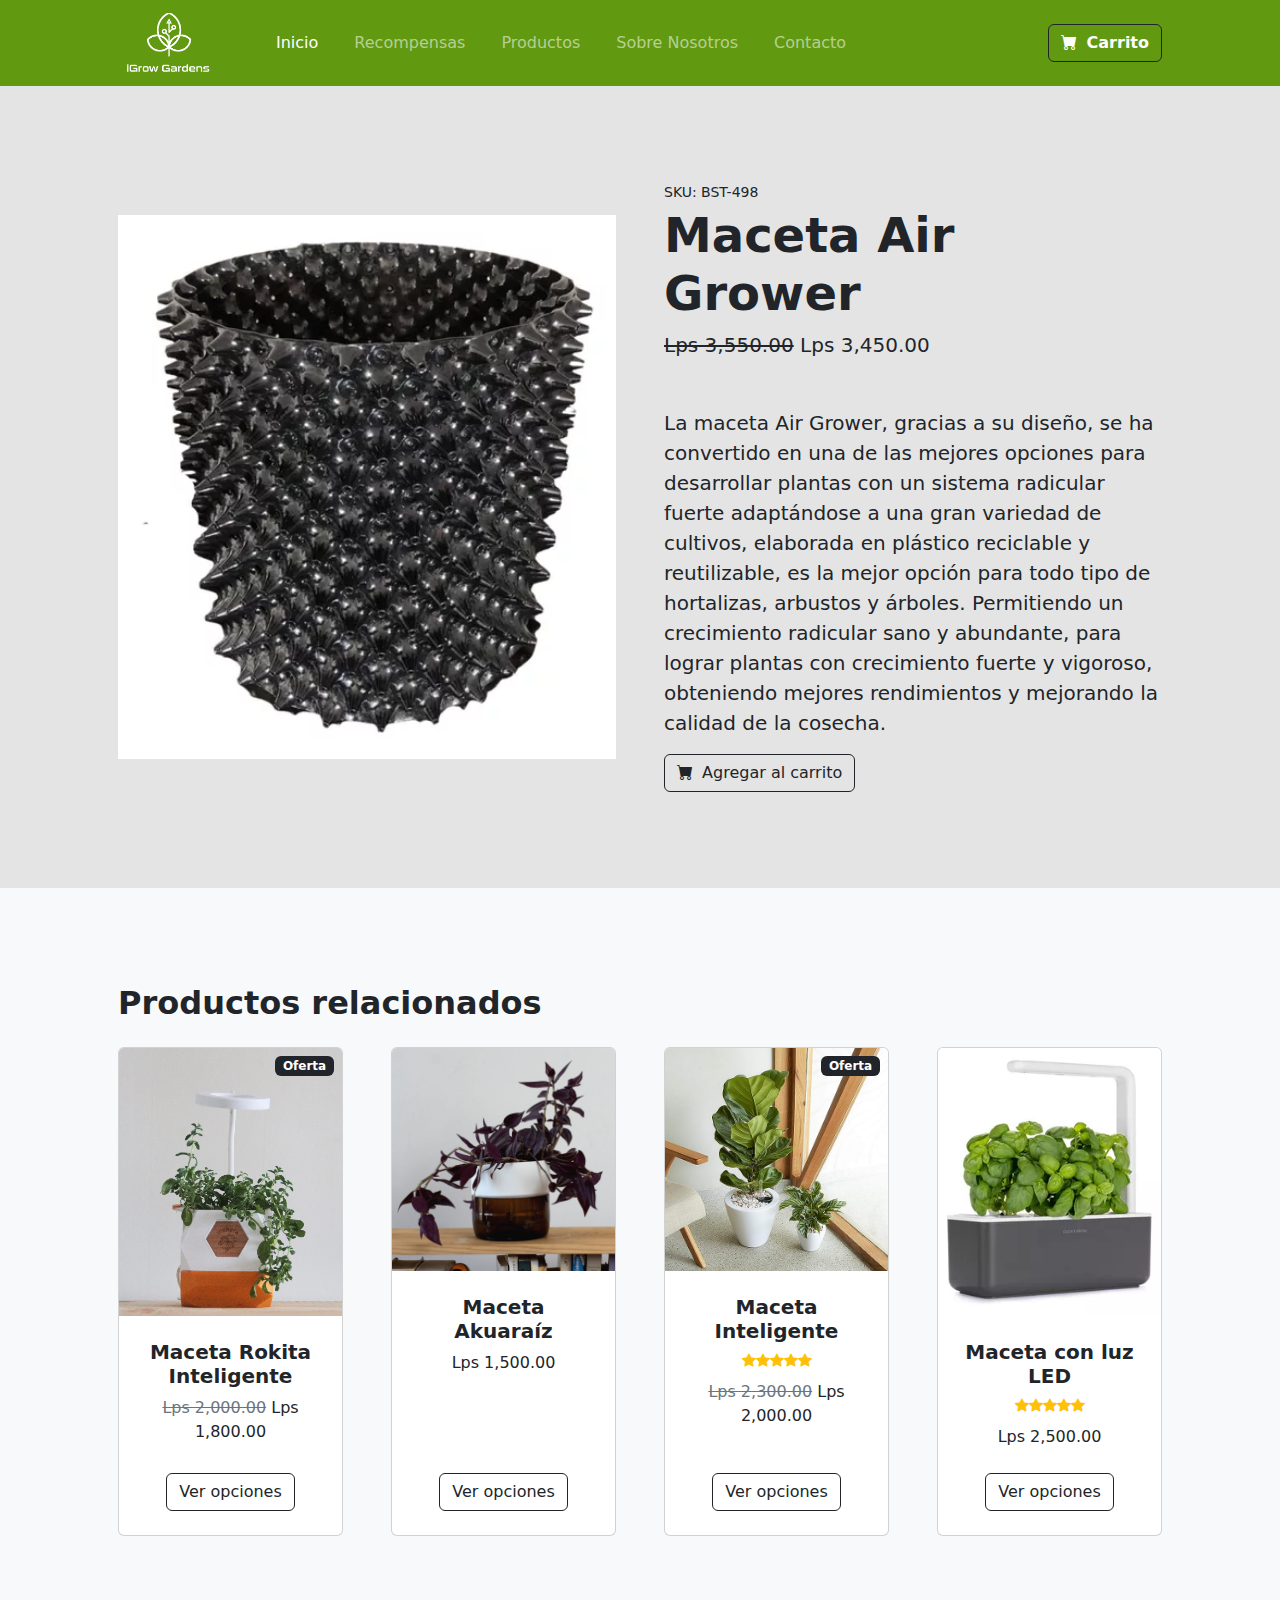
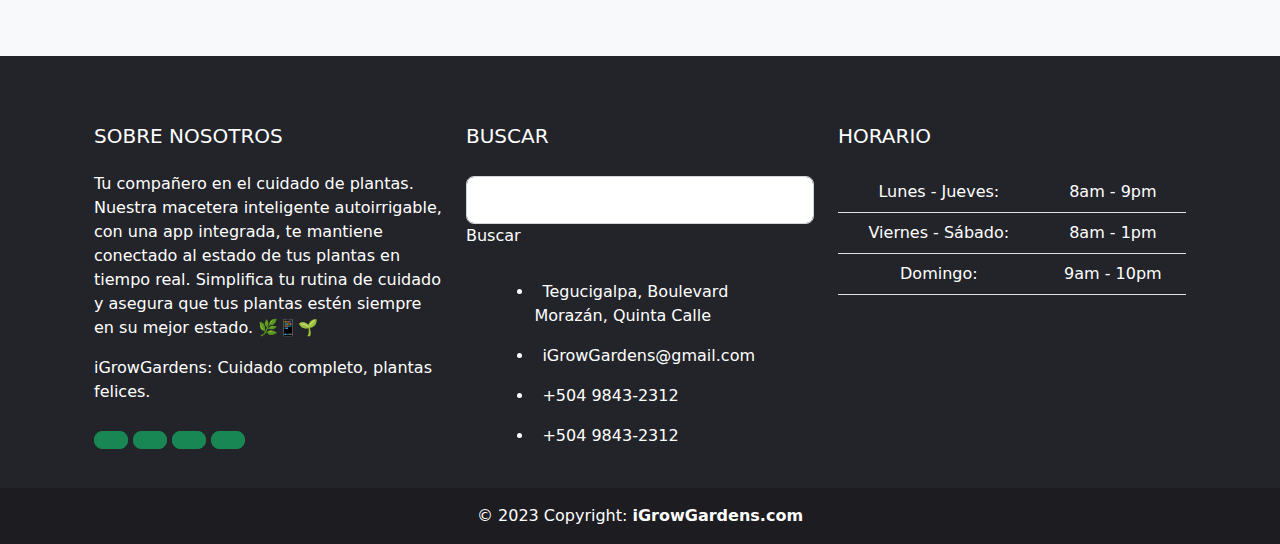
<file: airgrower.html>
<!DOCTYPE html>
<html lang="en">
    <head>
        <meta charset="utf-8" />
        <meta name="viewport" content="width=device-width, initial-scale=1, shrink-to-fit=no" />
        <meta name="description" content="" />
        <meta name="author" content="" />
        <title>iGrowGardens</title>
        <!-- Favicon-->
        <link rel="icon" href="icono.ico">
        <!-- Bootstrap icons-->
        <link href="https://cdn.jsdelivr.net/npm/bootstrap-icons@1.5.0/font/bootstrap-icons.css" rel="stylesheet" />
        <!-- Core theme CSS (includes Bootstrap)-->
        <link href="assets/CSS/styles.css" rel="stylesheet" />
    </head>
    <body>
        <!-- Navigation-->
        <nav class="navbar navbar-expand-lg navbar-dark" style="background-color:#619911;">
            <div class="container px-4 px-lg-5">
                <a class="navbar-brand" href="index.html">
                    <img src="assets/img/logo.png" alt="" width="100" height="60">
                </a>
                <button class="navbar-toggler" type="button" data-bs-toggle="collapse" data-bs-target="#navbarSupportedContent" aria-controls="navbarSupportedContent" aria-expanded="false" aria-label="Toggle navigation"><span class="navbar-toggler-icon"></span></button>
                <div class="collapse navbar-collapse" id="navbarSupportedContent">
                    <ul class="navbar-nav me-auto mb-2 mb-lg-0 ms-lg-4">
                        <li class="nav-item"><a class="nav-link active" aria-current="page" href="index.html">Inicio</a></li>
                        <li class="nav-item"><a class="nav-link" href="rewards.html">Recompensas</a></li>
                        <li class="nav-item"><a class="nav-link" href="#related">Productos</a></li>
                        <li class="nav-item"><a class="nav-link" href="#footer">Sobre Nosotros</a></li>
                        <li class="nav-item"><a class="nav-link" href="#footer">Contacto</a></li>
                        
                    </ul>
                    <form class="d-flex">
                      <button class="btn btn-outline-dark">
                        <a href="cart.html" id="cartButton">
                            <i class="bi-cart-fill me-1"></i>
                            Carrito
                            <span class="badge bg-dark text-white ms-1 rounded-pill"></span>
                           </a>
                        </button>
                    </form>
                </div>
            </div>
        </nav>
        <!-- Product section-->
        <section class="py-5">
            <div class="container px-4 px-lg-5 my-5">
                <div class="row gx-4 gx-lg-5 align-items-center">
                    <div class="col-md-6"><img class="card-img-top mb-5 mb-md-0" src="assets/img/maceta4-maceta-air-grower.jpg" alt="..." /></div>
                    <div class="col-md-6">
                        <div class="small mb-1">SKU: BST-498</div>
                        <h1 class="display-5 fw-bolder">Maceta Air Grower</h1>
                        <div class="fs-5 mb-5">                          
                            <span class="text-decoration-line-through">Lps 3,550.00</span>
                            <span>Lps 3,450.00</span>
                        </div>
                        <p class="lead">La maceta Air Grower, gracias a su diseño, se ha convertido en una de las mejores opciones para desarrollar plantas con un sistema radicular fuerte adaptándose a una gran variedad de cultivos, elaborada en plástico reciclable y reutilizable, es la mejor opción para todo tipo de hortalizas, arbustos y árboles. Permitiendo un crecimiento radicular sano y abundante, para lograr plantas con crecimiento fuerte y vigoroso, obteniendo mejores rendimientos y mejorando la calidad de la cosecha.</p>
                        <div class="d-flex">
                           
                            <button class="btn btn-outline-dark flex-shrink-0" onclick="addItem4()" type="button">
                                <i class="bi-cart-fill me-1"></i>
                                Agregar al carrito
                            </button>
                        </div>
                    </div>
                </div>
            </div>
        </section>
        <!-- Related items section-->
        <section class="py-5 bg-light" id="related">
            <div class="container px-4 px-lg-5 mt-5 relatedProducts">
                <h2 class="fw-bolder mb-4">Productos relacionados</h2>
                <div class="row gx-4 gx-lg-5 row-cols-2 row-cols-md-3 row-cols-xl-4 justify-content-center">
                    <div class="col mb-5">
                        <div class="card h-100">
                            <div class="badge bg-dark text-white position-absolute" style="top: 0.5rem; right: 0.5rem">Oferta</div>
                            <!-- Product image-->
                            <img class="card-img-top" src="assets/img/maceta1-rokita-inteligente.jpg" width="223" height="268" alt="..." />
                            <!-- Product details-->
                            <div class="card-body p-4">
                                <div class="text-center">
                                    <!-- Product name-->
                                    <h5 class="fw-bolder">Maceta Rokita Inteligente</h5>
                                    <!-- Product price-->
                                    <span class="text-muted text-decoration-line-through">Lps 2,000.00</span>
                                    Lps 1,800.00
                                </div>
                            </div>
                            <!-- Product actions-->
                            <div class="card-footer p-4 pt-0 border-top-0 bg-transparent">
                                <div class="text-center"><a class="btn btn-outline-dark mt-auto" href="rokita.html">Ver opciones</a></div>
                            </div>
                        </div>
                    </div>
                    <div class="col mb-5">
                        <div class="card h-100">
                            <!-- Product image-->
                            <img class="card-img-top" src="assets/img/maceta2-maceta-akuaraiz.jpg" alt="..." />
                            <!-- Product details-->
                            <div class="card-body p-4">
                                <div class="text-center">
                                    <!-- Product name-->
                                    <h5 class="fw-bolder">Maceta Akuaraíz</h5>
                                    <!-- Product price-->
                                    Lps 1,500.00
                                </div>
                            </div>
                            <!-- Product actions-->
                            <div class="card-footer p-4 pt-0 border-top-0 bg-transparent">
                                <div class="text-center"><a class="btn btn-outline-dark mt-auto" href="akuaraiz.html">Ver opciones</a></div>
                            </div>
                        </div>
                    </div>
                    <div class="col mb-5">
                        <div class="card h-100">
                            <!-- Sale badge-->
                            <div class="badge bg-dark text-white position-absolute" style="top: 0.5rem; right: 0.5rem">Oferta</div>
                            <!-- Product image-->
                            <img class="card-img-top" src="assets/img/maceta3-maceta-inteligente.jpg" alt="..." />
                            <!-- Product details-->
                            <div class="card-body p-4">
                                <div class="text-center">
                                    <!-- Product name-->
                                    <h5 class="fw-bolder">Maceta Inteligente</h5>
                                    <!-- Product reviews-->
                                    <div class="d-flex justify-content-center small text-warning mb-2">
                                        <div class="bi-star-fill"></div>
                                        <div class="bi-star-fill"></div>
                                        <div class="bi-star-fill"></div>
                                        <div class="bi-star-fill"></div>
                                        <div class="bi-star-fill"></div>
                                    </div>
                                    <!-- Product price-->
                                    <span class="text-muted text-decoration-line-through">Lps 2,300.00</span>
                                    Lps 2,000.00
                                </div>
                            </div>
                            <!-- Product actions-->
                            <div class="card-footer p-4 pt-0 border-top-0 bg-transparent">
                                <div class="text-center"><a class="btn btn-outline-dark mt-auto" href="inteligente.html">Ver opciones</a></div>
                            </div>
                        </div>
                    </div>
                    <div class="col mb-5">
                        <div class="card h-100">
                            <!-- Product image-->
                            <img class="card-img-top" src="assets/img/maceta5-maceta-con-luz-led.jpg" width="223" height="268" alt="..." />
                            <!-- Product details-->
                            <div class="card-body p-4">
                                <div class="text-center">
                                    <!-- Product name-->
                                    <h5 class="fw-bolder">Maceta con luz LED</h5>
                                    <!-- Product reviews-->
                                    <div class="d-flex justify-content-center small text-warning mb-2">
                                        <div class="bi-star-fill"></div>
                                        <div class="bi-star-fill"></div>
                                        <div class="bi-star-fill"></div>
                                        <div class="bi-star-fill"></div>
                                        <div class="bi-star-fill"></div>
                                    </div>
                                    <!-- Product price-->
                                    Lps 2,500.00
                                </div>
                            </div>
                            <!-- Product actions-->
                            <div class="card-footer p-4 pt-0 border-top-0 bg-transparent">
                                <div class="text-center"><a class="btn btn-outline-dark mt-auto" href="macetaled.html">Ver opciones</a></div>
                            </div>
                        </div>
                    </div>
                </div>
            </div>
        </section>

        <!-- Footer-->
        <footer class="text-white text-center text-lg-start" id="footer" style="background-color: #23242a;">
            <!-- Grid container -->
            <div class="container p-4">
              <!--Grid row-->
              <div class="row mt-4">
                <!--Grid column-->
                <div class="col-lg-4 col-md-12 mb-4 mb-md-0">
                  <h5 class="text-uppercase mb-4">Sobre Nosotros</h5>
        
                  <p>
                    Tu compañero en el cuidado de plantas. Nuestra macetera inteligente autoirrigable, con una app integrada, te mantiene conectado al estado de tus plantas en tiempo real. Simplifica tu rutina de cuidado y asegura que tus plantas estén siempre en su mejor estado. 🌿📱🌱
                  </p>
        
                  <p>
                    iGrowGardens: Cuidado completo, plantas felices.
                  </p>
        
                  <div class="mt-4">
                    <!-- Facebook -->
                    <a type="button" class="btn btn-floating btn-success btn-lg"><i class="fab fa-facebook-f"></i></a>
                    <!-- Dribbble -->
                    <a type="button" class="btn btn-floating btn-success btn-lg"><i class="fab fa-dribbble"></i></a>
                    <!-- Twitter -->
                    <a type="button" class="btn btn-floating btn-success btn-lg"><i class="fab fa-twitter"></i></a>
                    <!-- Google + -->
                    <a type="button" class="btn btn-floating btn-success btn-lg"><i class="fab fa-google-plus-g"></i></a>
                    <!-- Linkedin -->
                  </div>
                </div>
                <!--Grid column-->
        
                <!--Grid column-->
                <div class="col-lg-4 col-md-6 mb-4 mb-md-0">
                  <h5 class="text-uppercase mb-4 pb-1">Buscar</h5>
        
                  <div class="form-outline form-white mb-4">
                    <input type="text" id="formControlLg" class="form-control form-control-lg">
                    <label class="form-label" for="formControlLg" style="margin-left: 0px;">Buscar</label>
                  <div class="form-notch"><div class="form-notch-leading" style="width: 9px;"></div><div class="form-notch-middle" style="width: 48.8px;"></div><div class="form-notch-trailing"></div></div></div>
        
                  <ul class="fa-ul" style="margin-left: 1.65em;">
                    <li class="mb-3">
                      <span class="fa-li"><i class="fas fa-home"></i></span><span class="ms-2">Tegucigalpa, Boulevard Morazán, Quinta Calle</span>
                    </li>
                    <li class="mb-3">
                      <span class="fa-li"><i class="fas fa-envelope"></i></span><span class="ms-2">iGrowGardens@gmail.com</span>
                    </li>
                    <li class="mb-3">
                      <span class="fa-li"><i class="fas fa-phone"></i></span><span class="ms-2">+504 9843-2312</span>
                    </li>
                    <li class="mb-3">
                      <span class="fa-li"><i class="fas fa-print"></i></span><span class="ms-2">+504 9843-2312</span>
                    </li>
                  </ul>
                </div>
                <!--Grid column-->
        
                <!--Grid column-->
                <div class="col-lg-4 col-md-6 mb-4 mb-md-0">
                  <h5 class="text-uppercase mb-4">Horario</h5>
        
                  <table class="table text-center text-white">
                    <tbody class="font-weight-normal">
                      <tr>
                        <td>Lunes - Jueves:</td>
                        <td>8am - 9pm</td>
                      </tr>
                      <tr>
                        <td>Viernes - Sábado:</td>
                        <td>8am - 1pm</td>
                      </tr>
                      <tr>
                        <td>Domingo:</td>
                        <td>9am - 10pm</td>
                      </tr>
                    </tbody>
                  </table>
                </div>
                <!--Grid column-->
              </div>
              <!--Grid row-->
            </div>
            <!-- Grid container -->
        
            <!-- Copyright -->
            <div class="text-center p-3" style="background-color: rgba(0, 0, 0, 0.2);">
              © 2023 Copyright:
              <a class="text-white" href="https://mdbootstrap.com/">iGrowGardens.com</a>
            </div>
            <!-- Copyright -->
          </footer>

        <!-- Bootstrap core JS-->
        <script src="assets/JS/scriptcart.js"></script>
        <script src="https://cdn.jsdelivr.net/npm/bootstrap@5.1.3/dist/js/bootstrap.bundle.min.js" integrity="sha384-ka7Sk0Gln4gmtz2MlQnikT1wXgYsOg+OMhuP+IlRH9sENBO0LRn5q+8nbTov4+1p" crossorigin="anonymous"></script>
        <script src="https://code.jquery.com/jquery-3.2.1.slim.min.js" integrity="sha384-KJ3o2DKtIkvYIK3UENzmM7KCkRr/rE9/Qpg6aAZGJwFDMVNA/GpGFF93hXpG5KkN" crossorigin="anonymous"></script>
        <script src="https://cdnjs.cloudflare.com/ajax/libs/popper.js/1.12.9/umd/popper.min.js" integrity="sha384-ApNbgh9B+Y1QKtv3Rn7W3mgPxhU9K/ScQsAP7hUibX39j7fakFPskvXusvfa0b4Q" crossorigin="anonymous"></script>
        <script src="https://maxcdn.bootstrapcdn.com/bootstrap/4.0.0/js/bootstrap.min.js" integrity="sha384-JZR6Spejh4U02d8jOt6vLEHfe/JQGiRRSQQxSfFWpi1MquVdAyjUar5+76PVCmYl" crossorigin="anonymous"></script>
        </body>
</html>
</file>
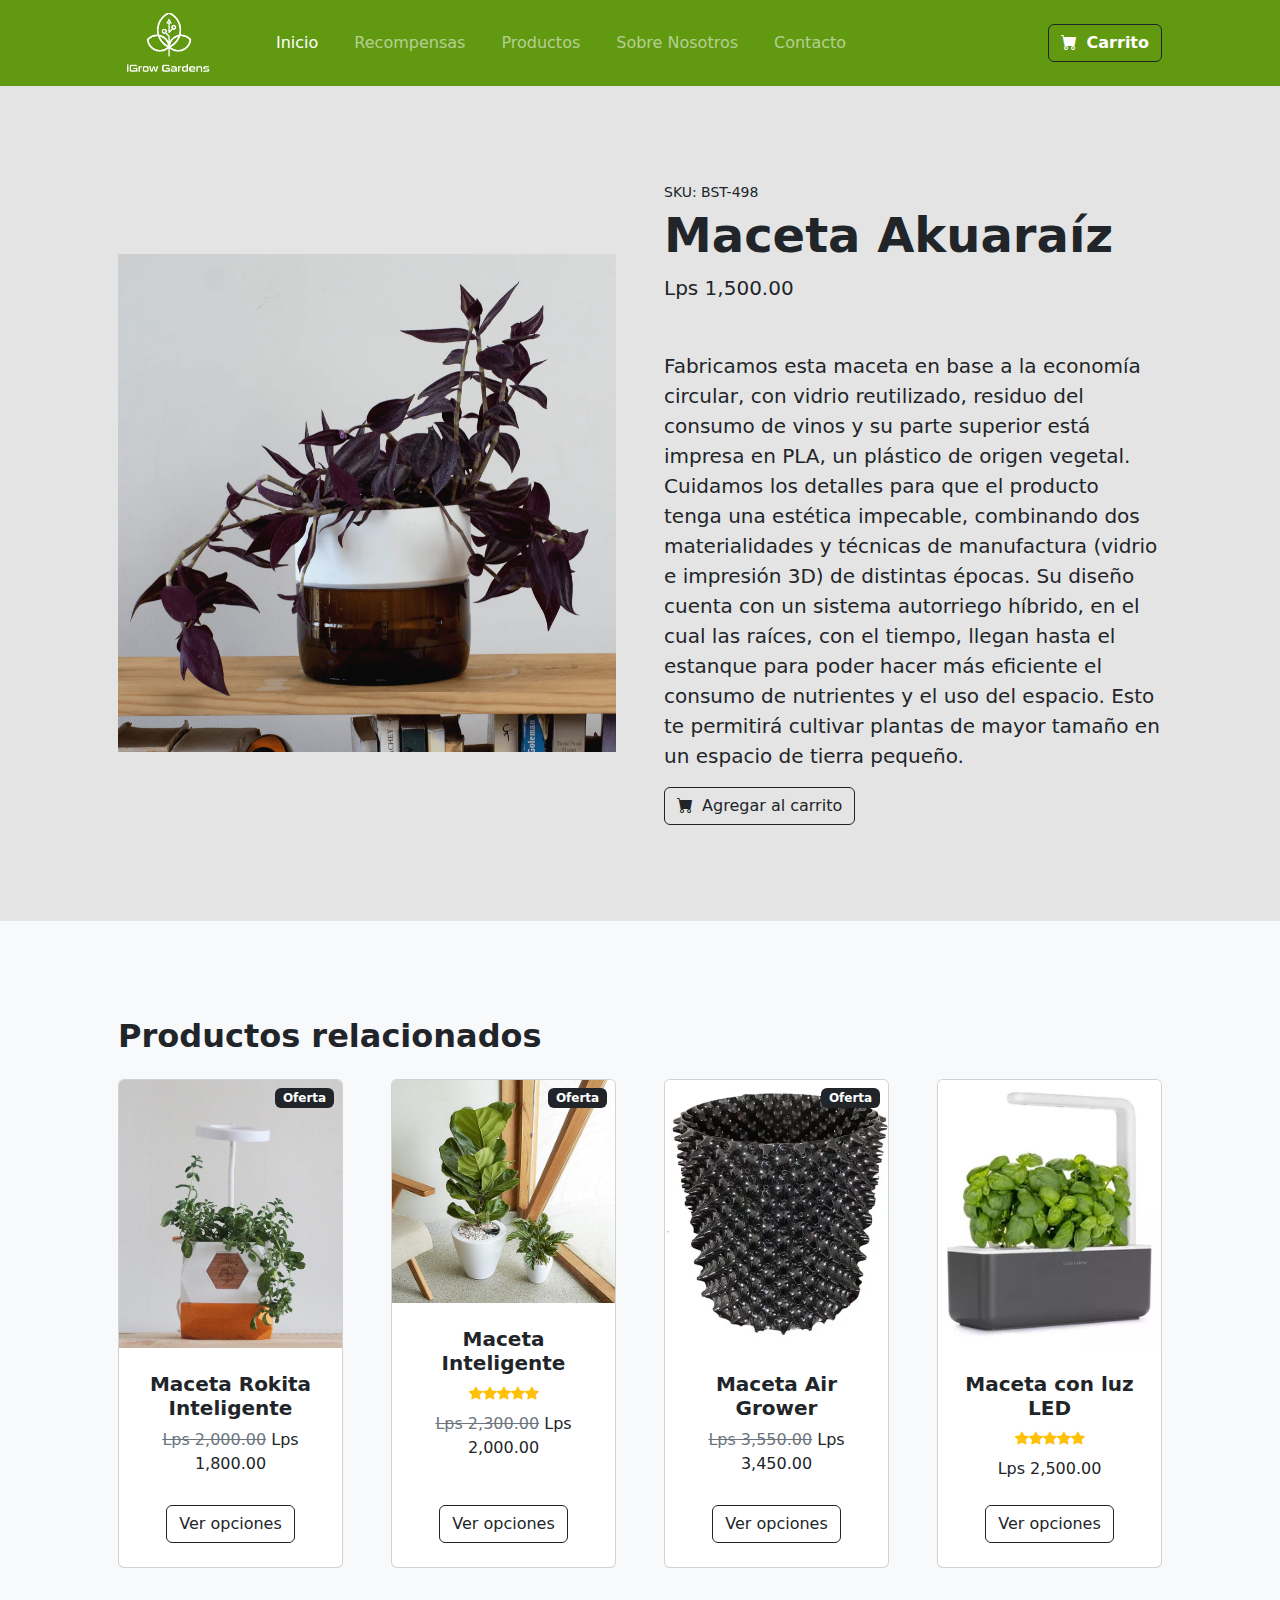
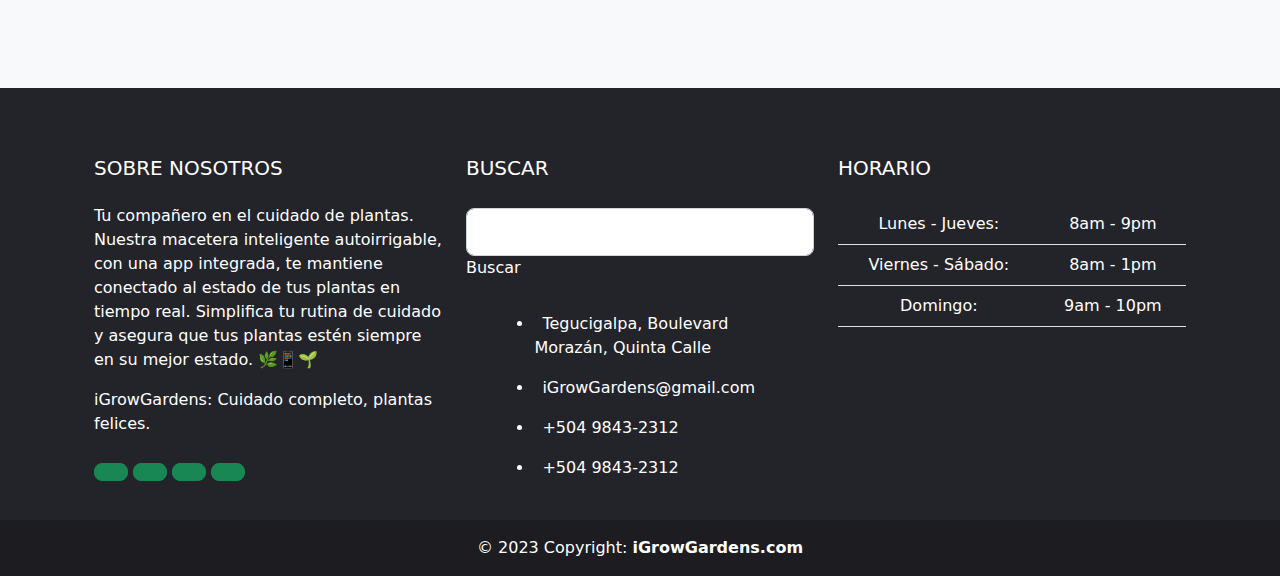
<file: akuaraiz.html>
<!DOCTYPE html>
<html lang="en">
    <head>
        <meta charset="utf-8" />
        <meta name="viewport" content="width=device-width, initial-scale=1, shrink-to-fit=no" />
        <meta name="description" content="" />
        <meta name="author" content="" />
        <title>iGrowGardens</title>
        <!-- Favicon-->
        <link rel="icon" href="icono.ico">
        <!-- Bootstrap icons-->
        <link href="https://cdn.jsdelivr.net/npm/bootstrap-icons@1.5.0/font/bootstrap-icons.css" rel="stylesheet" />
        <!-- Core theme CSS (includes Bootstrap)-->
        <link href="assets/CSS/styles.css" rel="stylesheet" />
    </head>
    <body>
        <!-- Navigation-->
        <nav class="navbar navbar-expand-lg navbar-dark" style="background-color:#619911;">
            <div class="container px-4 px-lg-5">
                <a class="navbar-brand" href="index.html">
                    <img src="assets/img/logo.png" alt="" width="100" height="60">
                </a>
                <button class="navbar-toggler" type="button" data-bs-toggle="collapse" data-bs-target="#navbarSupportedContent" aria-controls="navbarSupportedContent" aria-expanded="false" aria-label="Toggle navigation"><span class="navbar-toggler-icon"></span></button>
                <div class="collapse navbar-collapse" id="navbarSupportedContent">
                    <ul class="navbar-nav me-auto mb-2 mb-lg-0 ms-lg-4">
                        <li class="nav-item"><a class="nav-link active" aria-current="page" href="index.html">Inicio</a></li>
                        <li class="nav-item"><a class="nav-link" href="rewards.html">Recompensas</a></li>
                        <li class="nav-item"><a class="nav-link" href="#related">Productos</a></li>
                        <li class="nav-item"><a class="nav-link" href="#footer">Sobre Nosotros</a></li>
                        <li class="nav-item"><a class="nav-link" href="#footer">Contacto</a></li>
                        
                    </ul>
                    <form class="d-flex">
                        <button class="btn btn-outline-dark">
                            <a href="cart.html" id="cartButton">
                                <i class="bi-cart-fill me-1"></i>
                                Carrito
                                <span class="badge bg-dark text-white ms-1 rounded-pill"></span>
                               </a>
                            </button>
                    </form>
                </div>
            </div>
        </nav>
        <!-- Product section-->
        <section class="py-5">
            <div class="container px-4 px-lg-5 my-5">
                <div class="row gx-4 gx-lg-5 align-items-center">
                    <div class="col-md-6"><img class="card-img-top mb-5 mb-md-0" src="assets/img/maceta2-maceta-akuaraiz.jpg" alt="..." /></div>
                    <div class="col-md-6">
                        <div class="small mb-1">SKU: BST-498</div>
                        <h1 class="display-5 fw-bolder">Maceta Akuaraíz</h1>
                        <div class="fs-5 mb-5">                          
                            <span>Lps 1,500.00</span>
                        </div>
                        <p class="lead">Fabricamos esta maceta en base a la economía circular, con vidrio reutilizado, residuo del consumo de vinos y su parte superior está impresa en PLA, un plástico de origen vegetal. Cuidamos los detalles para que el producto tenga una estética impecable, combinando dos materialidades y técnicas de manufactura (vidrio e impresión 3D) de distintas épocas.

                            Su diseño cuenta con un sistema autorriego híbrido, en el cual las raíces, con el tiempo, llegan hasta el estanque para poder hacer más eficiente el consumo de nutrientes y el uso del espacio. Esto te permitirá cultivar plantas de mayor tamaño en un espacio de tierra pequeño.</p>
                        <div class="d-flex">
                            
                            <button class="btn btn-outline-dark flex-shrink-0" onclick="addItem2()" type="button">
                                <i class="bi-cart-fill me-1"></i>
                                Agregar al carrito
                            </button>
                        </div>
                    </div>
                </div>
            </div>
        </section>

        <!-- Related items section-->
        <section class="py-5 bg-light" id="related">
            <div class="container px-4 px-lg-5 mt-5 relatedProducts">
                <h2 class="fw-bolder mb-4">Productos relacionados</h2>
                <div class="row gx-4 gx-lg-5 row-cols-2 row-cols-md-3 row-cols-xl-4 justify-content-center">
                    <div class="col mb-5">
                        <div class="card h-100">
                            <div class="badge bg-dark text-white position-absolute" style="top: 0.5rem; right: 0.5rem">Oferta</div>
                            <!-- Product image-->
                            <img class="card-img-top" src="assets/img/maceta1-rokita-inteligente.jpg" width="223" height="268" alt="..." />
                            <!-- Product details-->
                            <div class="card-body p-4">
                                <div class="text-center">
                                    <!-- Product name-->
                                    <h5 class="fw-bolder">Maceta Rokita Inteligente</h5>
                                    <!-- Product price-->
                                    <span class="text-muted text-decoration-line-through">Lps 2,000.00</span>
                                    Lps 1,800.00
                                </div>
                            </div>
                            <!-- Product actions-->
                            <div class="card-footer p-4 pt-0 border-top-0 bg-transparent">
                                <div class="text-center"><a class="btn btn-outline-dark mt-auto" href="rokita.html">Ver opciones</a></div>
                            </div>
                        </div>
                    </div>
                    <div class="col mb-5">
                        <div class="card h-100">
                            <!-- Sale badge-->
                            <div class="badge bg-dark text-white position-absolute" style="top: 0.5rem; right: 0.5rem">Oferta</div>
                            <!-- Product image-->
                            <img class="card-img-top" src="assets/img/maceta3-maceta-inteligente.jpg" alt="..." />
                            <!-- Product details-->
                            <div class="card-body p-4">
                                <div class="text-center">
                                    <!-- Product name-->
                                    <h5 class="fw-bolder">Maceta Inteligente</h5>
                                    <!-- Product reviews-->
                                    <div class="d-flex justify-content-center small text-warning mb-2">
                                        <div class="bi-star-fill"></div>
                                        <div class="bi-star-fill"></div>
                                        <div class="bi-star-fill"></div>
                                        <div class="bi-star-fill"></div>
                                        <div class="bi-star-fill"></div>
                                    </div>
                                    <!-- Product price-->
                                    <span class="text-muted text-decoration-line-through">Lps 2,300.00</span>
                                    Lps 2,000.00
                                </div>
                            </div>
                            <!-- Product actions-->
                            <div class="card-footer p-4 pt-0 border-top-0 bg-transparent">
                                <div class="text-center"><a class="btn btn-outline-dark mt-auto" href="inteligente.html">Ver opciones</a></div>
                            </div>
                        </div>
                    </div>
                    <div class="col mb-5">
                        <div class="card h-100">
                            <!-- Sale badge-->
                            <div class="badge bg-dark text-white position-absolute" style="top: 0.5rem; right: 0.5rem">Oferta</div>
                            <!-- Product image-->
                            <img class="card-img-top" src="assets/img/maceta4-maceta-air-grower.jpg" width="223" height="268" alt="..." />
                            <!-- Product details-->
                            <div class="card-body p-4">
                                <div class="text-center">
                                    <!-- Product name-->
                                    <h5 class="fw-bolder">Maceta Air Grower</h5>
                                    <!-- Product price-->
                                    <span class="text-muted text-decoration-line-through">Lps 3,550.00</span>
                                    Lps 3,450.00
                                </div>
                            </div>
                            <!-- Product actions-->
                            <div class="card-footer p-4 pt-0 border-top-0 bg-transparent">
                                <div class="text-center"><a class="btn btn-outline-dark mt-auto" href="airgrower.html">Ver opciones</a></div>
                            </div>
                        </div>
                    </div>
                    <div class="col mb-5">
                        <div class="card h-100">
                            <!-- Product image-->
                            <img class="card-img-top" src="assets/img/maceta5-maceta-con-luz-led.jpg" width="223" height="268" alt="..." />
                            <!-- Product details-->
                            <div class="card-body p-4">
                                <div class="text-center">
                                    <!-- Product name-->
                                    <h5 class="fw-bolder">Maceta con luz LED</h5>
                                    <!-- Product reviews-->
                                    <div class="d-flex justify-content-center small text-warning mb-2">
                                        <div class="bi-star-fill"></div>
                                        <div class="bi-star-fill"></div>
                                        <div class="bi-star-fill"></div>
                                        <div class="bi-star-fill"></div>
                                        <div class="bi-star-fill"></div>
                                    </div>
                                    <!-- Product price-->
                                    Lps 2,500.00
                                </div>
                            </div>
                            <!-- Product actions-->
                            <div class="card-footer p-4 pt-0 border-top-0 bg-transparent">
                                <div class="text-center"><a class="btn btn-outline-dark mt-auto" href="macetaled.html">Ver opciones</a></div>
                            </div>
                        </div>
                    </div>
                </div>
            </div>
        </section>

        <!-- Footer-->
        <footer class="text-white text-center text-lg-start" id="footer" style="background-color: #23242a;">
            <!-- Grid container -->
            <div class="container p-4">
              <!--Grid row-->
              <div class="row mt-4">
                <!--Grid column-->
                <div class="col-lg-4 col-md-12 mb-4 mb-md-0">
                  <h5 class="text-uppercase mb-4">Sobre Nosotros</h5>
        
                  <p>
                    Tu compañero en el cuidado de plantas. Nuestra macetera inteligente autoirrigable, con una app integrada, te mantiene conectado al estado de tus plantas en tiempo real. Simplifica tu rutina de cuidado y asegura que tus plantas estén siempre en su mejor estado. 🌿📱🌱
                  </p>
        
                  <p>
                    iGrowGardens: Cuidado completo, plantas felices.
                  </p>
        
                  <div class="mt-4">
                    <!-- Facebook -->
                    <a type="button" class="btn btn-floating btn-success btn-lg"><i class="fab fa-facebook-f"></i></a>
                    <!-- Dribbble -->
                    <a type="button" class="btn btn-floating btn-success btn-lg"><i class="fab fa-dribbble"></i></a>
                    <!-- Twitter -->
                    <a type="button" class="btn btn-floating btn-success btn-lg"><i class="fab fa-twitter"></i></a>
                    <!-- Google + -->
                    <a type="button" class="btn btn-floating btn-success btn-lg"><i class="fab fa-google-plus-g"></i></a>
                    <!-- Linkedin -->
                  </div>
                </div>
                <!--Grid column-->
        
                <!--Grid column-->
                <div class="col-lg-4 col-md-6 mb-4 mb-md-0">
                  <h5 class="text-uppercase mb-4 pb-1">Buscar</h5>
        
                  <div class="form-outline form-white mb-4">
                    <input type="text" id="formControlLg" class="form-control form-control-lg">
                    <label class="form-label" for="formControlLg" style="margin-left: 0px;">Buscar</label>
                  <div class="form-notch"><div class="form-notch-leading" style="width: 9px;"></div><div class="form-notch-middle" style="width: 48.8px;"></div><div class="form-notch-trailing"></div></div></div>
        
                  <ul class="fa-ul" style="margin-left: 1.65em;">
                    <li class="mb-3">
                      <span class="fa-li"><i class="fas fa-home"></i></span><span class="ms-2">Tegucigalpa, Boulevard Morazán, Quinta Calle</span>
                    </li>
                    <li class="mb-3">
                      <span class="fa-li"><i class="fas fa-envelope"></i></span><span class="ms-2">iGrowGardens@gmail.com</span>
                    </li>
                    <li class="mb-3">
                      <span class="fa-li"><i class="fas fa-phone"></i></span><span class="ms-2">+504 9843-2312</span>
                    </li>
                    <li class="mb-3">
                      <span class="fa-li"><i class="fas fa-print"></i></span><span class="ms-2">+504 9843-2312</span>
                    </li>
                  </ul>
                </div>
                <!--Grid column-->
        
                <!--Grid column-->
                <div class="col-lg-4 col-md-6 mb-4 mb-md-0">
                  <h5 class="text-uppercase mb-4">Horario</h5>
        
                  <table class="table text-center text-white">
                    <tbody class="font-weight-normal">
                      <tr>
                        <td>Lunes - Jueves:</td>
                        <td>8am - 9pm</td>
                      </tr>
                      <tr>
                        <td>Viernes - Sábado:</td>
                        <td>8am - 1pm</td>
                      </tr>
                      <tr>
                        <td>Domingo:</td>
                        <td>9am - 10pm</td>
                      </tr>
                    </tbody>
                  </table>
                </div>
                <!--Grid column-->
              </div>
              <!--Grid row-->
            </div>
            <!-- Grid container -->
        
            <!-- Copyright -->
            <div class="text-center p-3" style="background-color: rgba(0, 0, 0, 0.2);">
              © 2023 Copyright:
              <a class="text-white" href="https://mdbootstrap.com/">iGrowGardens.com</a>
            </div>
            <!-- Copyright -->
          </footer>

        <!-- Bootstrap core JS-->
        <script src="assets/JS/scriptcart.js"></script>
        <script src="https://cdn.jsdelivr.net/npm/bootstrap@5.1.3/dist/js/bootstrap.bundle.min.js" integrity="sha384-ka7Sk0Gln4gmtz2MlQnikT1wXgYsOg+OMhuP+IlRH9sENBO0LRn5q+8nbTov4+1p" crossorigin="anonymous"></script>
        <script src="https://code.jquery.com/jquery-3.2.1.slim.min.js" integrity="sha384-KJ3o2DKtIkvYIK3UENzmM7KCkRr/rE9/Qpg6aAZGJwFDMVNA/GpGFF93hXpG5KkN" crossorigin="anonymous"></script>
        <script src="https://cdnjs.cloudflare.com/ajax/libs/popper.js/1.12.9/umd/popper.min.js" integrity="sha384-ApNbgh9B+Y1QKtv3Rn7W3mgPxhU9K/ScQsAP7hUibX39j7fakFPskvXusvfa0b4Q" crossorigin="anonymous"></script>
        <script src="https://maxcdn.bootstrapcdn.com/bootstrap/4.0.0/js/bootstrap.min.js" integrity="sha384-JZR6Spejh4U02d8jOt6vLEHfe/JQGiRRSQQxSfFWpi1MquVdAyjUar5+76PVCmYl" crossorigin="anonymous"></script>
        </body>
</html>
</file>
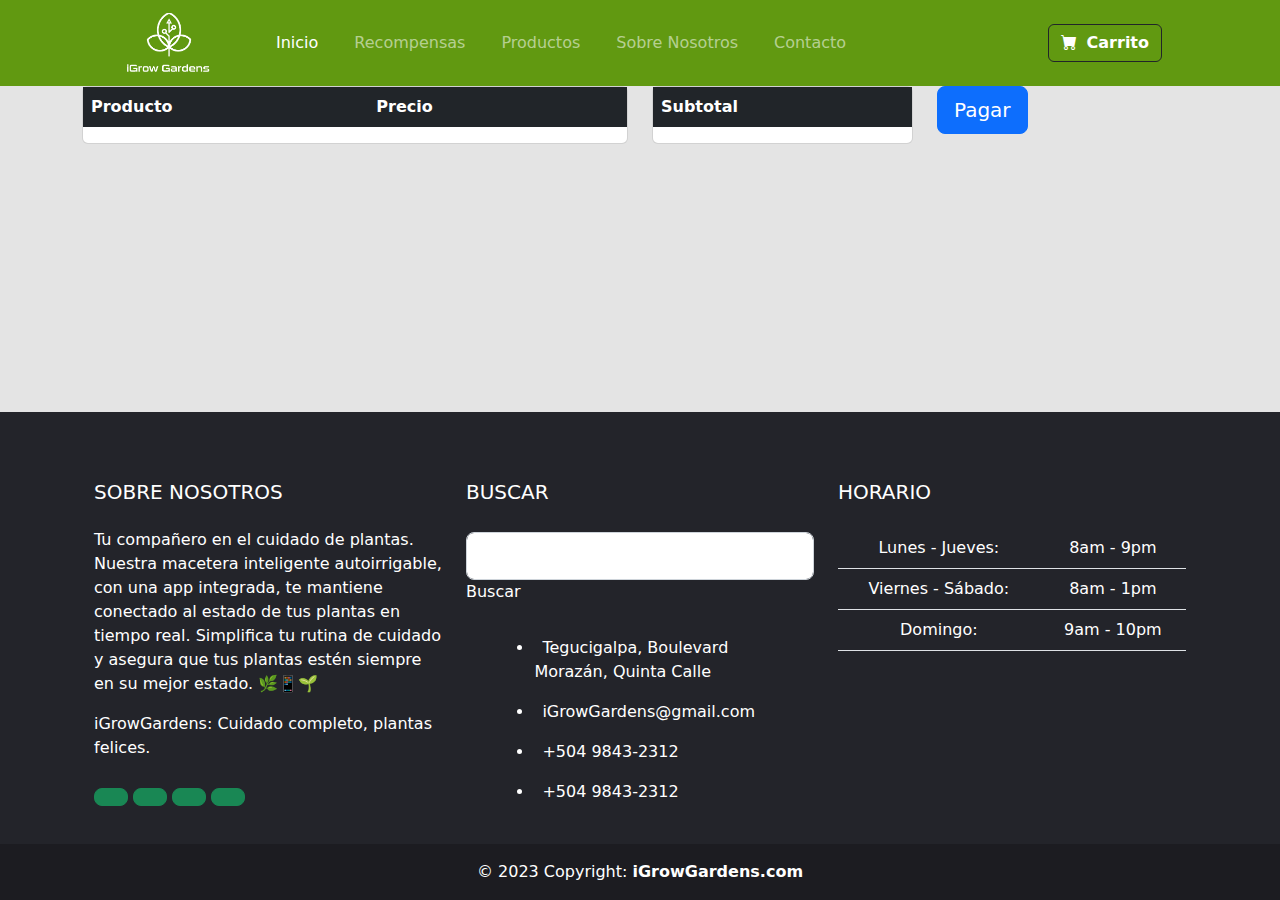
<file: cart.html>
<!DOCTYPE html>
<html lang="en">
    <head>
        <meta charset="utf-8" />
        <meta name="viewport" content="width=device-width, initial-scale=1, shrink-to-fit=no" />
        <meta name="description" content="" />
        <meta name="author" content="" />
        <title>iGrowGardens</title>
        <!-- Favicon-->
        <link rel="icon" href="icono.ico">
        <!-- Bootstrap icons-->
        <link href="https://cdn.jsdelivr.net/npm/bootstrap-icons@1.5.0/font/bootstrap-icons.css" rel="stylesheet" />
        <!-- Core theme CSS (includes Bootstrap)-->
        <link href="assets/CSS/styles.css" rel="stylesheet" />
    </head>
    <body onload = "loadCheckout()">
        <!-- Navigation-->
        <nav class="navbar navbar-expand-lg navbar-dark" style="background-color:#619911;">
            <div class="container px-4 px-lg-5">
                <a class="navbar-brand" href="index.html">
                    <img src="assets/img/logo.png" alt="" width="100" height="60">
                </a>
                <button class="navbar-toggler" type="button" data-bs-toggle="collapse" data-bs-target="#navbarSupportedContent" aria-controls="navbarSupportedContent" aria-expanded="false" aria-label="Toggle navigation"><span class="navbar-toggler-icon"></span></button>
                <div class="collapse navbar-collapse" id="navbarSupportedContent">
                    <ul class="navbar-nav me-auto mb-2 mb-lg-0 ms-lg-4">
                        <li class="nav-item"><a class="nav-link active" aria-current="page" href="index.html">Inicio</a></li>
                        <li class="nav-item"><a class="nav-link" href="rewards.html">Recompensas</a></li>
                        <li class="nav-item"><a class="nav-link" href="index.html">Productos</a></li>
                        <li class="nav-item"><a class="nav-link" href="#footer">Sobre Nosotros</a></li>
                        <li class="nav-item"><a class="nav-link" href="#footer">Contacto</a></li>
                        
                    </ul>
                    <form class="d-flex">
                      <button class="btn btn-outline-dark">
                        <a href="cart.html" id="cartButton">
                            <i class="bi-cart-fill me-1"></i>
                            Carrito
                            <span class="badge bg-dark text-white ms-1 rounded-pill"></span>
                           </a>
                        </button>
                    </form>
                </div>
            </div>
        </nav>
        
        <!-- Carrito de compras -->
        <div class="container containerOuter2">
            <div class="row">       
              <div class="col-sm-6">
                <div class="card">
                  <table class="table table-borderless" id="fullTableExpenses">
                    <thead class="table-dark">
                      <tr>
                        <th scope="col">Producto</th>
                        <th scope="col">Precio</th>
                        <th scope="col"></th>
                      </tr>
                    </thead>
                    <tbody id="tableExpenses">
                
                    </tbody>
                  </table>
              </div>
            </div>

            <div class="col-sm-3">
              <div class="card">
                <table class="table table-borderless" id="subTotalTable">
                  <thead class="table-dark">
                    <tr>
                      <th scope="col">Subtotal</th>       
                    </tr>
                  </thead>
                  <tbody id="subtotal">
              
                  </tbody>
                </table>
            </div>
          </div>

          <div class="col-sm-3">
            <a class="btn btn-primary btn-lg" href="checkout.html" id="payButton" role="button">Pagar</a>
        </div>
        
          </div>
        </div>




        <!-- Footer-->
        <footer class="text-white text-center text-lg-start" id="footer" style="background-color: #23242a;">
            <!-- Grid container -->
            <div class="container p-4">
              <!--Grid row-->
              <div class="row mt-4">
                <!--Grid column-->
                <div class="col-lg-4 col-md-12 mb-4 mb-md-0">
                  <h5 class="text-uppercase mb-4">Sobre Nosotros</h5>
        
                  <p>
                    Tu compañero en el cuidado de plantas. Nuestra macetera inteligente autoirrigable, con una app integrada, te mantiene conectado al estado de tus plantas en tiempo real. Simplifica tu rutina de cuidado y asegura que tus plantas estén siempre en su mejor estado. 🌿📱🌱
                  </p>
        
                  <p>
                    iGrowGardens: Cuidado completo, plantas felices.
                  </p>
        
                  <div class="mt-4">
                    <!-- Facebook -->
                    <a type="button" class="btn btn-floating btn-success btn-lg"><i class="fab fa-facebook-f"></i></a>
                    <!-- Dribbble -->
                    <a type="button" class="btn btn-floating btn-success btn-lg"><i class="fab fa-dribbble"></i></a>
                    <!-- Twitter -->
                    <a type="button" class="btn btn-floating btn-success btn-lg"><i class="fab fa-twitter"></i></a>
                    <!-- Google + -->
                    <a type="button" class="btn btn-floating btn-success btn-lg"><i class="fab fa-google-plus-g"></i></a>
                    <!-- Linkedin -->
                  </div>
                </div>
                <!--Grid column-->
        
                <!--Grid column-->
                <div class="col-lg-4 col-md-6 mb-4 mb-md-0">
                  <h5 class="text-uppercase mb-4 pb-1">Buscar</h5>
        
                  <div class="form-outline form-white mb-4">
                    <input type="text" id="formControlLg" class="form-control form-control-lg">
                    <label class="form-label" for="formControlLg" style="margin-left: 0px;">Buscar</label>
                  <div class="form-notch"><div class="form-notch-leading" style="width: 9px;"></div><div class="form-notch-middle" style="width: 48.8px;"></div><div class="form-notch-trailing"></div></div></div>
        
                  <ul class="fa-ul" style="margin-left: 1.65em;">
                    <li class="mb-3">
                      <span class="fa-li"><i class="fas fa-home"></i></span><span class="ms-2">Tegucigalpa, Boulevard Morazán, Quinta Calle</span>
                    </li>
                    <li class="mb-3">
                      <span class="fa-li"><i class="fas fa-envelope"></i></span><span class="ms-2">iGrowGardens@gmail.com</span>
                    </li>
                    <li class="mb-3">
                      <span class="fa-li"><i class="fas fa-phone"></i></span><span class="ms-2">+504 9843-2312</span>
                    </li>
                    <li class="mb-3">
                      <span class="fa-li"><i class="fas fa-print"></i></span><span class="ms-2">+504 9843-2312</span>
                    </li>
                  </ul>
                </div>
                <!--Grid column-->
        
                <!--Grid column-->
                <div class="col-lg-4 col-md-6 mb-4 mb-md-0">
                  <h5 class="text-uppercase mb-4">Horario</h5>
        
                  <table class="table text-center text-white">
                    <tbody class="font-weight-normal">
                      <tr>
                        <td>Lunes - Jueves:</td>
                        <td>8am - 9pm</td>
                      </tr>
                      <tr>
                        <td>Viernes - Sábado:</td>
                        <td>8am - 1pm</td>
                      </tr>
                      <tr>
                        <td>Domingo:</td>
                        <td>9am - 10pm</td>
                      </tr>
                    </tbody>
                  </table>
                </div>
                <!--Grid column-->
              </div>
              <!--Grid row-->
            </div>
            <!-- Grid container -->
        
            <!-- Copyright -->
            <div class="text-center p-3" style="background-color: rgba(0, 0, 0, 0.2);">
              © 2023 Copyright:
              <a class="text-white" href="https://mdbootstrap.com/">iGrowGardens.com</a>
            </div>
            <!-- Copyright -->
          </footer>

        <!-- Bootstrap core JS-->
        <script src="assets/JS/scriptcart.js"></script>
        <script src="https://cdn.jsdelivr.net/npm/bootstrap@5.1.3/dist/js/bootstrap.bundle.min.js" integrity="sha384-ka7Sk0Gln4gmtz2MlQnikT1wXgYsOg+OMhuP+IlRH9sENBO0LRn5q+8nbTov4+1p" crossorigin="anonymous"></script>
        <script src="https://code.jquery.com/jquery-3.2.1.slim.min.js" integrity="sha384-KJ3o2DKtIkvYIK3UENzmM7KCkRr/rE9/Qpg6aAZGJwFDMVNA/GpGFF93hXpG5KkN" crossorigin="anonymous"></script>
        <script src="https://cdnjs.cloudflare.com/ajax/libs/popper.js/1.12.9/umd/popper.min.js" integrity="sha384-ApNbgh9B+Y1QKtv3Rn7W3mgPxhU9K/ScQsAP7hUibX39j7fakFPskvXusvfa0b4Q" crossorigin="anonymous"></script>
        <script src="https://maxcdn.bootstrapcdn.com/bootstrap/4.0.0/js/bootstrap.min.js" integrity="sha384-JZR6Spejh4U02d8jOt6vLEHfe/JQGiRRSQQxSfFWpi1MquVdAyjUar5+76PVCmYl" crossorigin="anonymous"></script>
        </body>
</html>
</file>
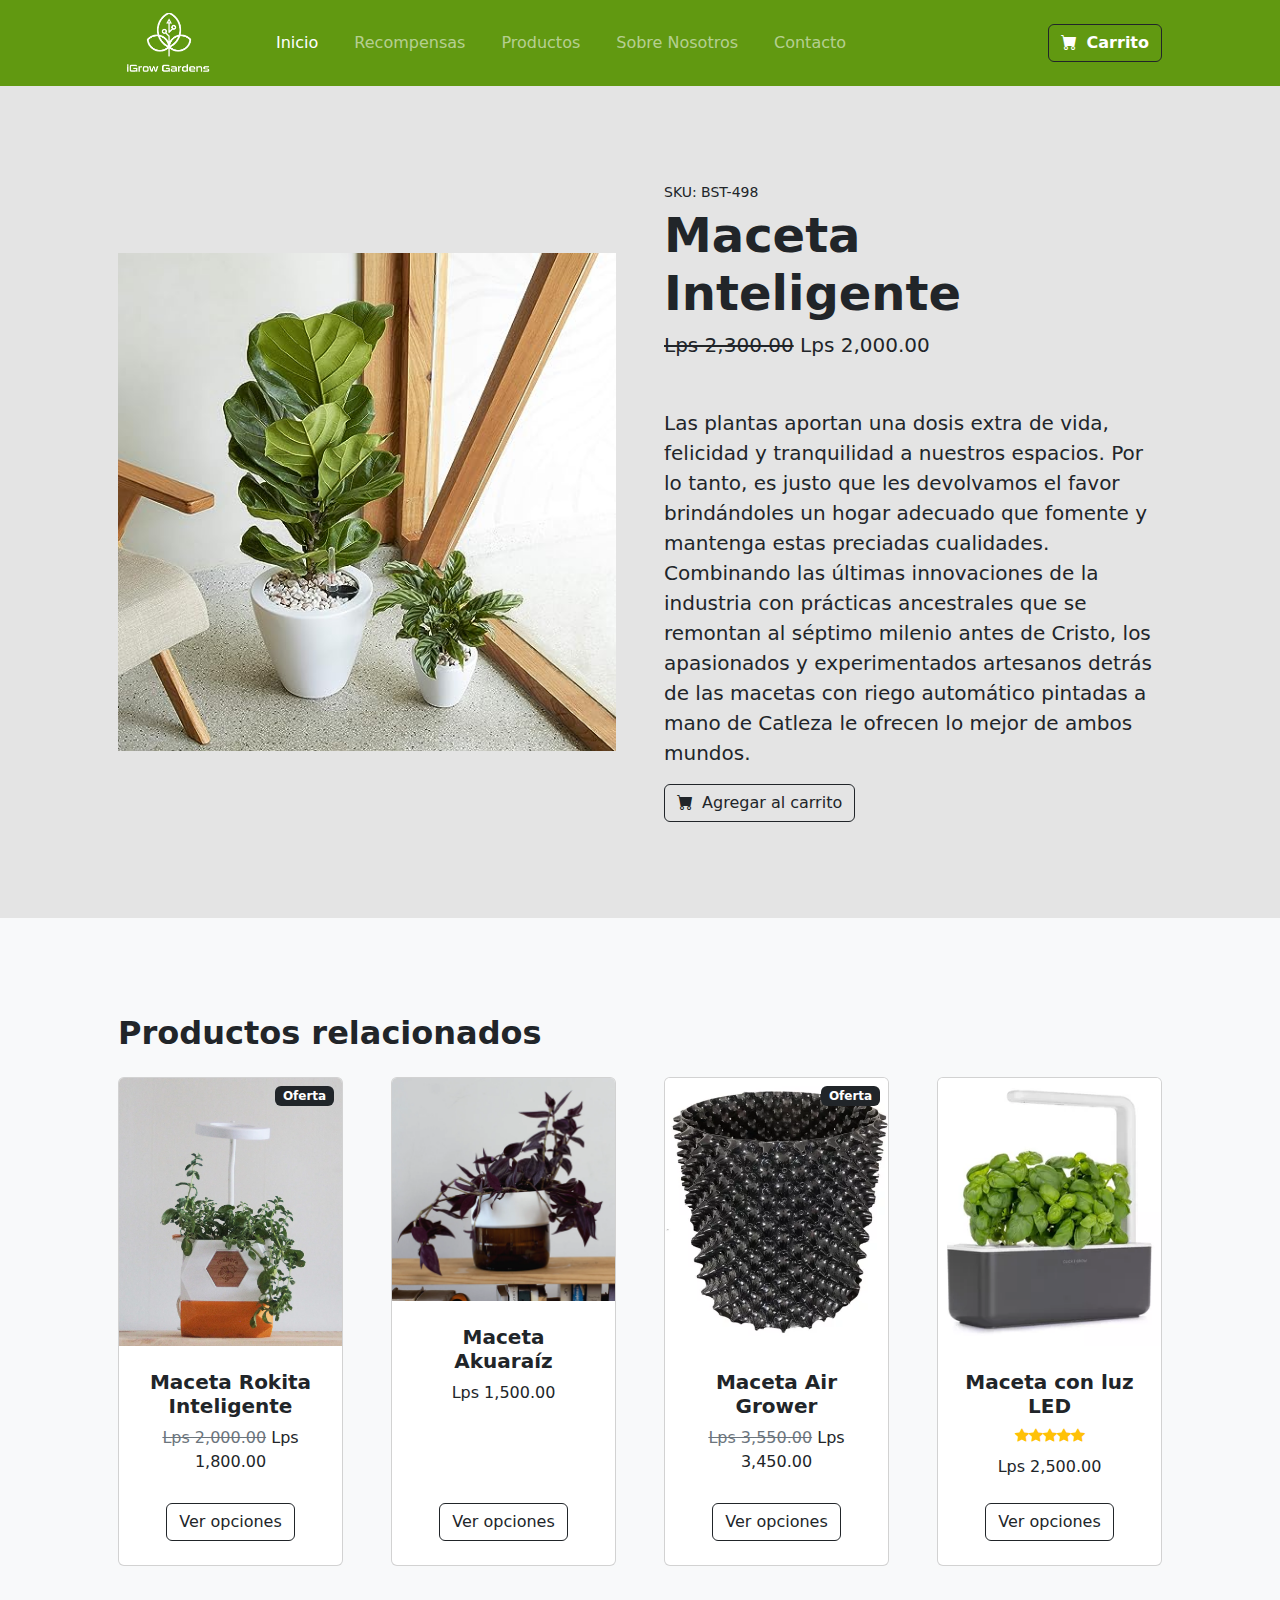
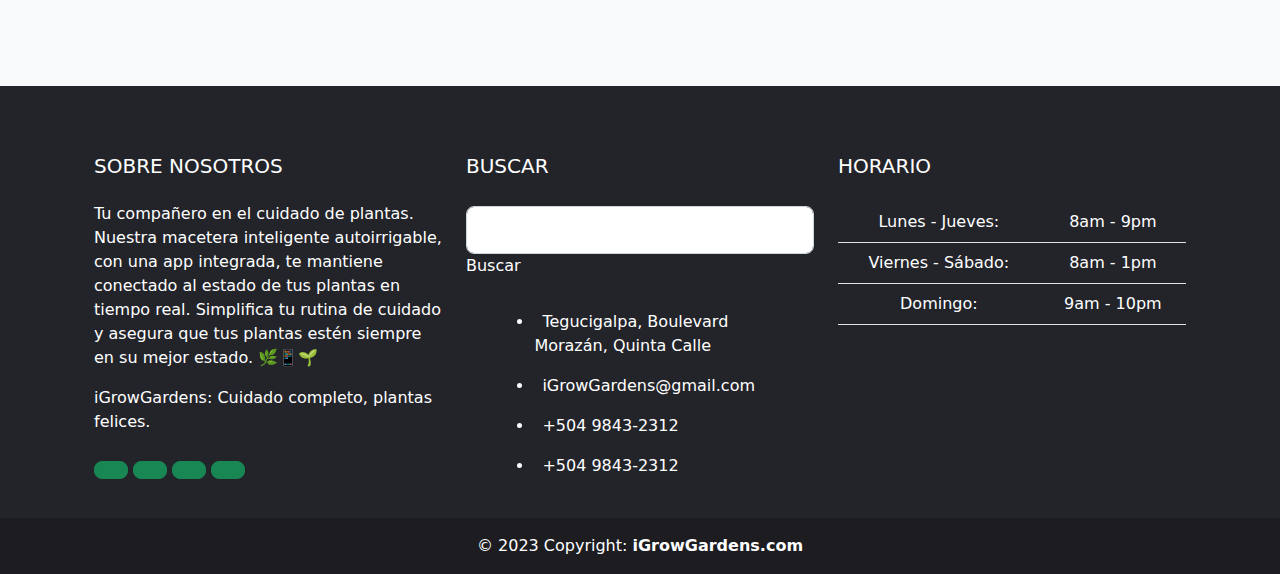
<file: inteligente.html>
<!DOCTYPE html>
<html lang="en">
    <head>
        <meta charset="utf-8" />
        <meta name="viewport" content="width=device-width, initial-scale=1, shrink-to-fit=no" />
        <meta name="description" content="" />
        <meta name="author" content="" />
        <title>iGrowGardens</title>
        <!-- Favicon-->
        <link rel="icon" href="icono.ico">
        <!-- Bootstrap icons-->
        <link href="https://cdn.jsdelivr.net/npm/bootstrap-icons@1.5.0/font/bootstrap-icons.css" rel="stylesheet" />
        <!-- Core theme CSS (includes Bootstrap)-->
        <link href="assets/CSS/styles.css" rel="stylesheet" />
    </head>
    <body>
        <!-- Navigation-->
        <nav class="navbar navbar-expand-lg navbar-dark" style="background-color:#619911;">
            <div class="container px-4 px-lg-5">
                <a class="navbar-brand" href="index.html">
                    <img src="assets/img/logo.png" alt="" width="100" height="60">
                </a>
                <button class="navbar-toggler" type="button" data-bs-toggle="collapse" data-bs-target="#navbarSupportedContent" aria-controls="navbarSupportedContent" aria-expanded="false" aria-label="Toggle navigation"><span class="navbar-toggler-icon"></span></button>
                <div class="collapse navbar-collapse" id="navbarSupportedContent">
                    <ul class="navbar-nav me-auto mb-2 mb-lg-0 ms-lg-4">
                        <li class="nav-item"><a class="nav-link active" aria-current="page" href="index.html">Inicio</a></li>
                        <li class="nav-item"><a class="nav-link" href="rewards.html">Recompensas</a></li>
                        <li class="nav-item"><a class="nav-link" href="#related">Productos</a></li>
                        <li class="nav-item"><a class="nav-link" href="#footer">Sobre Nosotros</a></li>
                        <li class="nav-item"><a class="nav-link" href="#footer">Contacto</a></li>
                        
                    </ul>
                    <form class="d-flex">
                      <button class="btn btn-outline-dark">
                        <a href="cart.html" id="cartButton">
                            <i class="bi-cart-fill me-1"></i>
                            Carrito
                            <span class="badge bg-dark text-white ms-1 rounded-pill"></span>
                           </a>
                        </button>
                    </form>
                </div>
            </div>
        </nav>
        <!-- Product section-->
        <section class="py-5">
            <div class="container px-4 px-lg-5 my-5">
                <div class="row gx-4 gx-lg-5 align-items-center">
                    <div class="col-md-6"><img class="card-img-top mb-5 mb-md-0" src="assets/img/maceta3-maceta-inteligente.jpg" alt="..." /></div>
                    <div class="col-md-6">
                        <div class="small mb-1">SKU: BST-498</div>
                        <h1 class="display-5 fw-bolder">Maceta Inteligente</h1>
                        <div class="fs-5 mb-5">                          
                            <span class="text-decoration-line-through">Lps 2,300.00</span>
                            <span>Lps 2,000.00</span>
                        </div>
                        <p class="lead">Las plantas aportan una dosis extra de vida, felicidad y tranquilidad a nuestros espacios. Por lo tanto, es justo que les devolvamos el favor brindándoles un hogar adecuado que fomente y mantenga estas preciadas cualidades.

                            Combinando las últimas innovaciones de la industria con prácticas ancestrales que se remontan al séptimo milenio antes de Cristo, los apasionados y experimentados artesanos detrás de las macetas con riego automático pintadas a mano de Catleza le ofrecen lo mejor de ambos mundos.</p>
                        <div class="d-flex">
                            
                            <button class="btn btn-outline-dark flex-shrink-0" onclick="addItem3()" type="button">
                                <i class="bi-cart-fill me-1"></i>
                                Agregar al carrito
                            </button>
                        </div>
                    </div>
                </div>
            </div>
        </section>
        <!-- Related items section-->
        <section class="py-5 bg-light" id="related">
            <div class="container px-4 px-lg-5 mt-5 relatedProducts">
                <h2 class="fw-bolder mb-4">Productos relacionados</h2>
                <div class="row gx-4 gx-lg-5 row-cols-2 row-cols-md-3 row-cols-xl-4 justify-content-center">
                    <div class="col mb-5">
                        <div class="card h-100">
                            <div class="badge bg-dark text-white position-absolute" style="top: 0.5rem; right: 0.5rem">Oferta</div>
                            <!-- Product image-->
                            <img class="card-img-top" src="assets/img/maceta1-rokita-inteligente.jpg" width="223" height="268" alt="..." />
                            <!-- Product details-->
                            <div class="card-body p-4">
                                <div class="text-center">
                                    <!-- Product name-->
                                    <h5 class="fw-bolder">Maceta Rokita Inteligente</h5>
                                    <!-- Product price-->
                                    <span class="text-muted text-decoration-line-through">Lps 2,000.00</span>
                                    Lps 1,800.00
                                </div>
                            </div>
                            <!-- Product actions-->
                            <div class="card-footer p-4 pt-0 border-top-0 bg-transparent">
                                <div class="text-center"><a class="btn btn-outline-dark mt-auto" href="rokita.html">Ver opciones</a></div>
                            </div>
                        </div>
                    </div>
                    <div class="col mb-5">
                        <div class="card h-100">
                            <!-- Product image-->
                            <img class="card-img-top" src="assets/img/maceta2-maceta-akuaraiz.jpg" alt="..." />
                            <!-- Product details-->
                            <div class="card-body p-4">
                                <div class="text-center">
                                    <!-- Product name-->
                                    <h5 class="fw-bolder">Maceta Akuaraíz</h5>
                                    <!-- Product price-->
                                    Lps 1,500.00
                                </div>
                            </div>
                            <!-- Product actions-->
                            <div class="card-footer p-4 pt-0 border-top-0 bg-transparent">
                                <div class="text-center"><a class="btn btn-outline-dark mt-auto" href="akuaraiz.html">Ver opciones</a></div>
                            </div>
                        </div>
                    </div>
                    <div class="col mb-5">
                        <div class="card h-100">
                            <!-- Sale badge-->
                            <div class="badge bg-dark text-white position-absolute" style="top: 0.5rem; right: 0.5rem">Oferta</div>
                            <!-- Product image-->
                            <img class="card-img-top" src="assets/img/maceta4-maceta-air-grower.jpg" width="223" height="268" alt="..." />
                            <!-- Product details-->
                            <div class="card-body p-4">
                                <div class="text-center">
                                    <!-- Product name-->
                                    <h5 class="fw-bolder">Maceta Air Grower</h5>
                                    <!-- Product price-->
                                    <span class="text-muted text-decoration-line-through">Lps 3,550.00</span>
                                    Lps 3,450.00
                                </div>
                            </div>
                            <!-- Product actions-->
                            <div class="card-footer p-4 pt-0 border-top-0 bg-transparent">
                                <div class="text-center"><a class="btn btn-outline-dark mt-auto" href="airgrower.html">Ver opciones</a></div>
                            </div>
                        </div>
                    </div>
                    <div class="col mb-5">
                        <div class="card h-100">
                            <!-- Product image-->
                            <img class="card-img-top" src="assets/img/maceta5-maceta-con-luz-led.jpg" width="223" height="268" alt="..." />
                            <!-- Product details-->
                            <div class="card-body p-4">
                                <div class="text-center">
                                    <!-- Product name-->
                                    <h5 class="fw-bolder">Maceta con luz LED</h5>
                                    <!-- Product reviews-->
                                    <div class="d-flex justify-content-center small text-warning mb-2">
                                        <div class="bi-star-fill"></div>
                                        <div class="bi-star-fill"></div>
                                        <div class="bi-star-fill"></div>
                                        <div class="bi-star-fill"></div>
                                        <div class="bi-star-fill"></div>
                                    </div>
                                    <!-- Product price-->
                                    Lps 2,500.00
                                </div>
                            </div>
                            <!-- Product actions-->
                            <div class="card-footer p-4 pt-0 border-top-0 bg-transparent">
                                <div class="text-center"><a class="btn btn-outline-dark mt-auto" href="macetaled.html">Ver opciones</a></div>
                            </div>
                        </div>
                    </div>
                </div>
            </div>
        </section>

        <!-- Footer-->
        <footer class="text-white text-center text-lg-start" id="footer" style="background-color: #23242a;">
            <!-- Grid container -->
            <div class="container p-4">
              <!--Grid row-->
              <div class="row mt-4">
                <!--Grid column-->
                <div class="col-lg-4 col-md-12 mb-4 mb-md-0">
                  <h5 class="text-uppercase mb-4">Sobre Nosotros</h5>
        
                  <p>
                    Tu compañero en el cuidado de plantas. Nuestra macetera inteligente autoirrigable, con una app integrada, te mantiene conectado al estado de tus plantas en tiempo real. Simplifica tu rutina de cuidado y asegura que tus plantas estén siempre en su mejor estado. 🌿📱🌱
                  </p>
        
                  <p>
                    iGrowGardens: Cuidado completo, plantas felices.
                  </p>
        
                  <div class="mt-4">
                    <!-- Facebook -->
                    <a type="button" class="btn btn-floating btn-success btn-lg"><i class="fab fa-facebook-f"></i></a>
                    <!-- Dribbble -->
                    <a type="button" class="btn btn-floating btn-success btn-lg"><i class="fab fa-dribbble"></i></a>
                    <!-- Twitter -->
                    <a type="button" class="btn btn-floating btn-success btn-lg"><i class="fab fa-twitter"></i></a>
                    <!-- Google + -->
                    <a type="button" class="btn btn-floating btn-success btn-lg"><i class="fab fa-google-plus-g"></i></a>
                    <!-- Linkedin -->
                  </div>
                </div>
                <!--Grid column-->
        
                <!--Grid column-->
                <div class="col-lg-4 col-md-6 mb-4 mb-md-0">
                  <h5 class="text-uppercase mb-4 pb-1">Buscar</h5>
        
                  <div class="form-outline form-white mb-4">
                    <input type="text" id="formControlLg" class="form-control form-control-lg">
                    <label class="form-label" for="formControlLg" style="margin-left: 0px;">Buscar</label>
                  <div class="form-notch"><div class="form-notch-leading" style="width: 9px;"></div><div class="form-notch-middle" style="width: 48.8px;"></div><div class="form-notch-trailing"></div></div></div>
        
                  <ul class="fa-ul" style="margin-left: 1.65em;">
                    <li class="mb-3">
                      <span class="fa-li"><i class="fas fa-home"></i></span><span class="ms-2">Tegucigalpa, Boulevard Morazán, Quinta Calle</span>
                    </li>
                    <li class="mb-3">
                      <span class="fa-li"><i class="fas fa-envelope"></i></span><span class="ms-2">iGrowGardens@gmail.com</span>
                    </li>
                    <li class="mb-3">
                      <span class="fa-li"><i class="fas fa-phone"></i></span><span class="ms-2">+504 9843-2312</span>
                    </li>
                    <li class="mb-3">
                      <span class="fa-li"><i class="fas fa-print"></i></span><span class="ms-2">+504 9843-2312</span>
                    </li>
                  </ul>
                </div>
                <!--Grid column-->
        
                <!--Grid column-->
                <div class="col-lg-4 col-md-6 mb-4 mb-md-0">
                  <h5 class="text-uppercase mb-4">Horario</h5>
        
                  <table class="table text-center text-white">
                    <tbody class="font-weight-normal">
                      <tr>
                        <td>Lunes - Jueves:</td>
                        <td>8am - 9pm</td>
                      </tr>
                      <tr>
                        <td>Viernes - Sábado:</td>
                        <td>8am - 1pm</td>
                      </tr>
                      <tr>
                        <td>Domingo:</td>
                        <td>9am - 10pm</td>
                      </tr>
                    </tbody>
                  </table>
                </div>
                <!--Grid column-->
              </div>
              <!--Grid row-->
            </div>
            <!-- Grid container -->
        
            <!-- Copyright -->
            <div class="text-center p-3" style="background-color: rgba(0, 0, 0, 0.2);">
              © 2023 Copyright:
              <a class="text-white" href="https://mdbootstrap.com/">iGrowGardens.com</a>
            </div>
            <!-- Copyright -->
          </footer>

        <!-- Bootstrap core JS-->
        <script src="assets/JS/scriptcart.js"></script>
        <script src="https://cdn.jsdelivr.net/npm/bootstrap@5.1.3/dist/js/bootstrap.bundle.min.js" integrity="sha384-ka7Sk0Gln4gmtz2MlQnikT1wXgYsOg+OMhuP+IlRH9sENBO0LRn5q+8nbTov4+1p" crossorigin="anonymous"></script>
        <script src="https://code.jquery.com/jquery-3.2.1.slim.min.js" integrity="sha384-KJ3o2DKtIkvYIK3UENzmM7KCkRr/rE9/Qpg6aAZGJwFDMVNA/GpGFF93hXpG5KkN" crossorigin="anonymous"></script>
        <script src="https://cdnjs.cloudflare.com/ajax/libs/popper.js/1.12.9/umd/popper.min.js" integrity="sha384-ApNbgh9B+Y1QKtv3Rn7W3mgPxhU9K/ScQsAP7hUibX39j7fakFPskvXusvfa0b4Q" crossorigin="anonymous"></script>
        <script src="https://maxcdn.bootstrapcdn.com/bootstrap/4.0.0/js/bootstrap.min.js" integrity="sha384-JZR6Spejh4U02d8jOt6vLEHfe/JQGiRRSQQxSfFWpi1MquVdAyjUar5+76PVCmYl" crossorigin="anonymous"></script>
        </body>
</html>
</file>
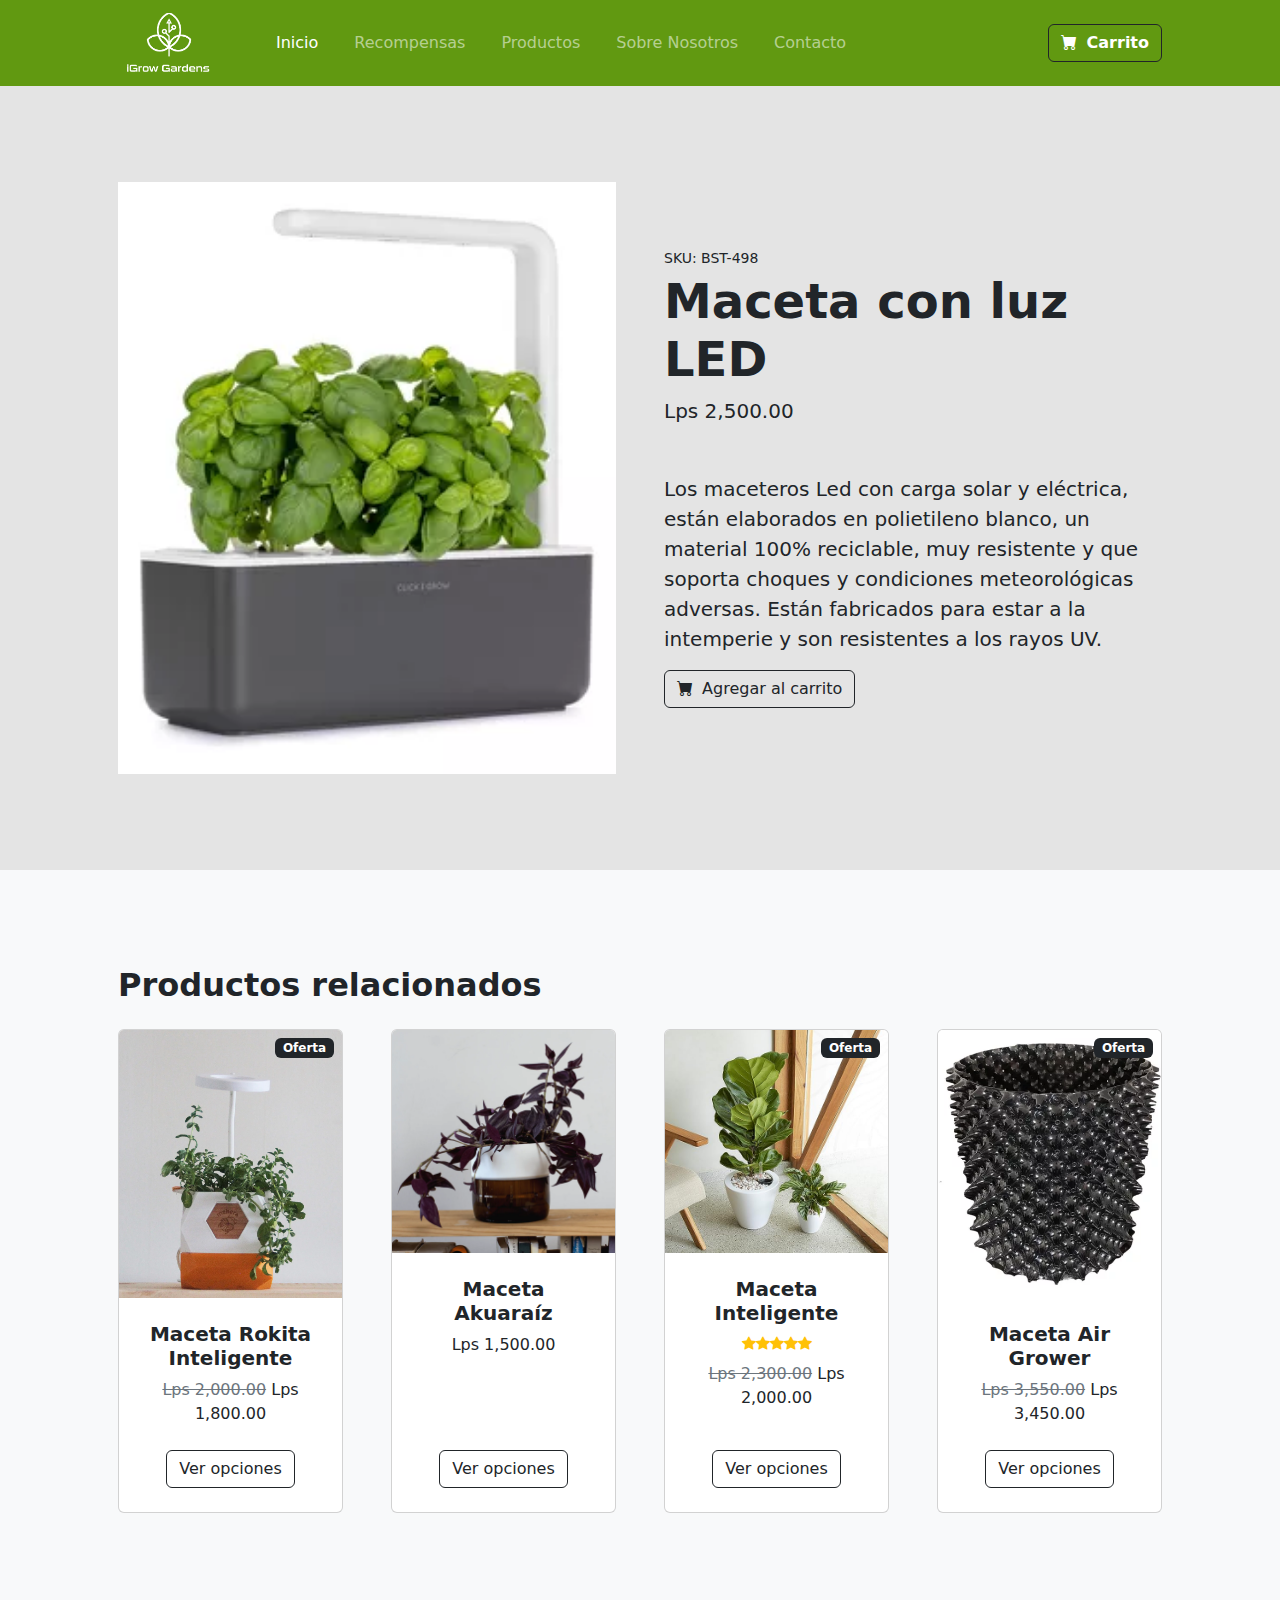
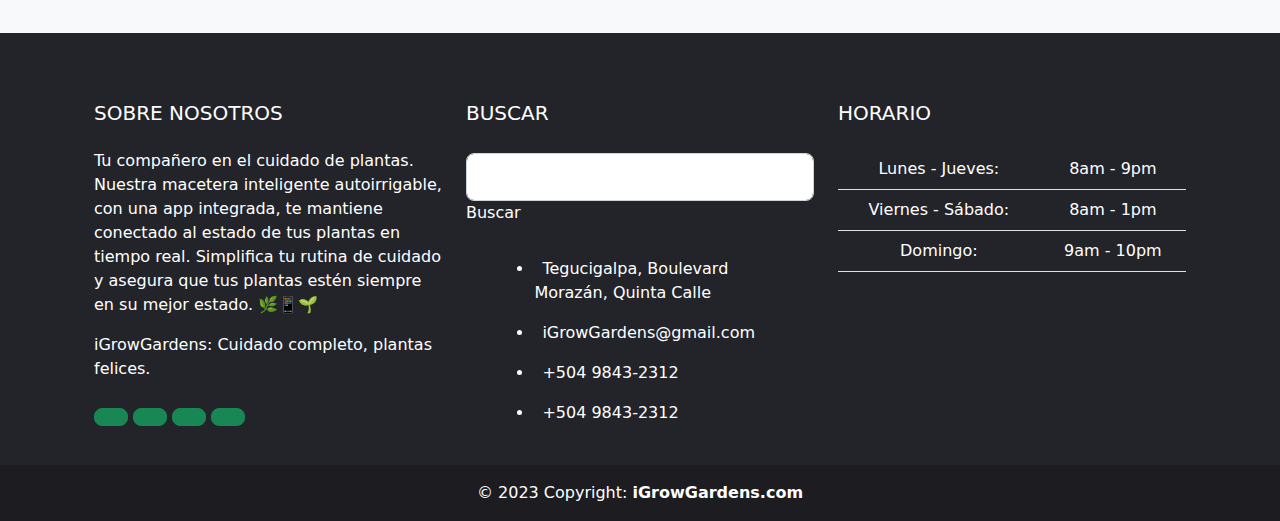
<file: macetaled.html>
<!DOCTYPE html>
<html lang="en">
    <head>
        <meta charset="utf-8" />
        <meta name="viewport" content="width=device-width, initial-scale=1, shrink-to-fit=no" />
        <meta name="description" content="" />
        <meta name="author" content="" />
        <title>iGrowGardens</title>
        <!-- Favicon-->
        <link rel="icon" href="icono.ico">
        <!-- Bootstrap icons-->
        <link href="https://cdn.jsdelivr.net/npm/bootstrap-icons@1.5.0/font/bootstrap-icons.css" rel="stylesheet" />
        <!-- Core theme CSS (includes Bootstrap)-->
        <link href="assets/CSS/styles.css" rel="stylesheet" />
    </head>
    <body>
        <!-- Navigation-->
        <nav class="navbar navbar-expand-lg navbar-dark" style="background-color:#619911;">
            <div class="container px-4 px-lg-5">
                <a class="navbar-brand" href="index.html">
                    <img src="assets/img/logo.png" alt="" width="100" height="60">
                </a>
                <button class="navbar-toggler" type="button" data-bs-toggle="collapse" data-bs-target="#navbarSupportedContent" aria-controls="navbarSupportedContent" aria-expanded="false" aria-label="Toggle navigation"><span class="navbar-toggler-icon"></span></button>
                <div class="collapse navbar-collapse" id="navbarSupportedContent">
                    <ul class="navbar-nav me-auto mb-2 mb-lg-0 ms-lg-4">
                        <li class="nav-item"><a class="nav-link active" aria-current="page" href="index.html">Inicio</a></li>
                        <li class="nav-item"><a class="nav-link" href="rewards.html">Recompensas</a></li>
                        <li class="nav-item"><a class="nav-link" href="#related">Productos</a></li>
                        <li class="nav-item"><a class="nav-link" href="#footer">Sobre Nosotros</a></li>
                        <li class="nav-item"><a class="nav-link" href="#footer">Contacto</a></li>
                        
                    </ul>
                    <form class="d-flex">
                      <button class="btn btn-outline-dark">
                        <a href="cart.html" id="cartButton">
                            <i class="bi-cart-fill me-1"></i>
                            Carrito
                            <span class="badge bg-dark text-white ms-1 rounded-pill"></span>
                           </a>
                        </button>
                    </form>
                </div>
            </div>
        </nav>
        <!-- Product section-->
        <section class="py-5">
            <div class="container px-4 px-lg-5 my-5">
                <div class="row gx-4 gx-lg-5 align-items-center">
                    <div class="col-md-6"><img class="card-img-top mb-5 mb-md-0" src="assets/img/maceta5-maceta-con-luz-led.jpg" alt="..." /></div>
                    <div class="col-md-6">
                        <div class="small mb-1">SKU: BST-498</div>
                        <h1 class="display-5 fw-bolder">Maceta con luz LED</h1>
                        <div class="fs-5 mb-5">                          
                            <span>Lps 2,500.00</span>
                        </div>
                        <p class="lead">Los maceteros Led con carga solar y eléctrica, están elaborados en polietileno blanco, un material 100% reciclable, muy resistente y que soporta choques y condiciones meteorológicas adversas. Están fabricados para estar a la intemperie y son resistentes a los rayos UV.</p>
                        <div class="d-flex">
                          
                            <button class="btn btn-outline-dark flex-shrink-0" onclick="addItem5()" type="button">
                                <i class="bi-cart-fill me-1"></i>
                                Agregar al carrito
                            </button>
                        </div>
                    </div>
                </div>
            </div>
        </section>
        <!-- Related items section-->
        <section class="py-5 bg-light" id="related">
            <div class="container px-4 px-lg-5 mt-5 relatedProducts">
                <h2 class="fw-bolder mb-4">Productos relacionados</h2>
                <div class="row gx-4 gx-lg-5 row-cols-2 row-cols-md-3 row-cols-xl-4 justify-content-center">
                    <div class="col mb-5">
                        <div class="card h-100">
                            <div class="badge bg-dark text-white position-absolute" style="top: 0.5rem; right: 0.5rem">Oferta</div>
                            <!-- Product image-->
                            <img class="card-img-top" src="assets/img/maceta1-rokita-inteligente.jpg" width="223" height="268" alt="..." />
                            <!-- Product details-->
                            <div class="card-body p-4">
                                <div class="text-center">
                                    <!-- Product name-->
                                    <h5 class="fw-bolder">Maceta Rokita Inteligente</h5>
                                    <!-- Product price-->
                                    <span class="text-muted text-decoration-line-through">Lps 2,000.00</span>
                                    Lps 1,800.00
                                </div>
                            </div>
                            <!-- Product actions-->
                            <div class="card-footer p-4 pt-0 border-top-0 bg-transparent">
                                <div class="text-center"><a class="btn btn-outline-dark mt-auto" href="rokita.html">Ver opciones</a></div>
                            </div>
                        </div>
                    </div>
                    <div class="col mb-5">
                        <div class="card h-100">
                            <!-- Product image-->
                            <img class="card-img-top" src="assets/img/maceta2-maceta-akuaraiz.jpg" alt="..." />
                            <!-- Product details-->
                            <div class="card-body p-4">
                                <div class="text-center">
                                    <!-- Product name-->
                                    <h5 class="fw-bolder">Maceta Akuaraíz</h5>
                                    <!-- Product price-->
                                    Lps 1,500.00
                                </div>
                            </div>
                            <!-- Product actions-->
                            <div class="card-footer p-4 pt-0 border-top-0 bg-transparent">
                                <div class="text-center"><a class="btn btn-outline-dark mt-auto" href="akuaraiz.html">Ver opciones</a></div>
                            </div>
                        </div>
                    </div>
                    <div class="col mb-5">
                        <div class="card h-100">
                            <!-- Sale badge-->
                            <div class="badge bg-dark text-white position-absolute" style="top: 0.5rem; right: 0.5rem">Oferta</div>
                            <!-- Product image-->
                            <img class="card-img-top" src="assets/img/maceta3-maceta-inteligente.jpg" alt="..." />
                            <!-- Product details-->
                            <div class="card-body p-4">
                                <div class="text-center">
                                    <!-- Product name-->
                                    <h5 class="fw-bolder">Maceta Inteligente</h5>
                                    <!-- Product reviews-->
                                    <div class="d-flex justify-content-center small text-warning mb-2">
                                        <div class="bi-star-fill"></div>
                                        <div class="bi-star-fill"></div>
                                        <div class="bi-star-fill"></div>
                                        <div class="bi-star-fill"></div>
                                        <div class="bi-star-fill"></div>
                                    </div>
                                    <!-- Product price-->
                                    <span class="text-muted text-decoration-line-through">Lps 2,300.00</span>
                                    Lps 2,000.00
                                </div>
                            </div>
                            <!-- Product actions-->
                            <div class="card-footer p-4 pt-0 border-top-0 bg-transparent">
                                <div class="text-center"><a class="btn btn-outline-dark mt-auto" href="inteligente.html">Ver opciones</a></div>
                            </div>
                        </div>
                    </div>
                    <div class="col mb-5">
                        <div class="card h-100">
                            <!-- Sale badge-->
                            <div class="badge bg-dark text-white position-absolute" style="top: 0.5rem; right: 0.5rem">Oferta</div>
                            <!-- Product image-->
                            <img class="card-img-top" src="assets/img/maceta4-maceta-air-grower.jpg" width="223" height="268" alt="..." />
                            <!-- Product details-->
                            <div class="card-body p-4">
                                <div class="text-center">
                                    <!-- Product name-->
                                    <h5 class="fw-bolder">Maceta Air Grower</h5>
                                    <!-- Product price-->
                                    <span class="text-muted text-decoration-line-through">Lps 3,550.00</span>
                                    Lps 3,450.00
                                </div>
                            </div>
                            <!-- Product actions-->
                            <div class="card-footer p-4 pt-0 border-top-0 bg-transparent">
                                <div class="text-center"><a class="btn btn-outline-dark mt-auto" href="airgrower.html">Ver opciones</a></div>
                            </div>
                        </div>
                    </div>
                </div>
            </div>
        </section>

        <!-- Footer-->
        <footer class="text-white text-center text-lg-start" id="footer" style="background-color: #23242a;">
            <!-- Grid container -->
            <div class="container p-4">
              <!--Grid row-->
              <div class="row mt-4">
                <!--Grid column-->
                <div class="col-lg-4 col-md-12 mb-4 mb-md-0">
                  <h5 class="text-uppercase mb-4">Sobre Nosotros</h5>
        
                  <p>
                    Tu compañero en el cuidado de plantas. Nuestra macetera inteligente autoirrigable, con una app integrada, te mantiene conectado al estado de tus plantas en tiempo real. Simplifica tu rutina de cuidado y asegura que tus plantas estén siempre en su mejor estado. 🌿📱🌱
                  </p>
        
                  <p>
                    iGrowGardens: Cuidado completo, plantas felices.
                  </p>
        
                  <div class="mt-4">
                    <!-- Facebook -->
                    <a type="button" class="btn btn-floating btn-success btn-lg"><i class="fab fa-facebook-f"></i></a>
                    <!-- Dribbble -->
                    <a type="button" class="btn btn-floating btn-success btn-lg"><i class="fab fa-dribbble"></i></a>
                    <!-- Twitter -->
                    <a type="button" class="btn btn-floating btn-success btn-lg"><i class="fab fa-twitter"></i></a>
                    <!-- Google + -->
                    <a type="button" class="btn btn-floating btn-success btn-lg"><i class="fab fa-google-plus-g"></i></a>
                    <!-- Linkedin -->
                  </div>
                </div>
                <!--Grid column-->
        
                <!--Grid column-->
                <div class="col-lg-4 col-md-6 mb-4 mb-md-0">
                  <h5 class="text-uppercase mb-4 pb-1">Buscar</h5>
        
                  <div class="form-outline form-white mb-4">
                    <input type="text" id="formControlLg" class="form-control form-control-lg">
                    <label class="form-label" for="formControlLg" style="margin-left: 0px;">Buscar</label>
                  <div class="form-notch"><div class="form-notch-leading" style="width: 9px;"></div><div class="form-notch-middle" style="width: 48.8px;"></div><div class="form-notch-trailing"></div></div></div>
        
                  <ul class="fa-ul" style="margin-left: 1.65em;">
                    <li class="mb-3">
                      <span class="fa-li"><i class="fas fa-home"></i></span><span class="ms-2">Tegucigalpa, Boulevard Morazán, Quinta Calle</span>
                    </li>
                    <li class="mb-3">
                      <span class="fa-li"><i class="fas fa-envelope"></i></span><span class="ms-2">iGrowGardens@gmail.com</span>
                    </li>
                    <li class="mb-3">
                      <span class="fa-li"><i class="fas fa-phone"></i></span><span class="ms-2">+504 9843-2312</span>
                    </li>
                    <li class="mb-3">
                      <span class="fa-li"><i class="fas fa-print"></i></span><span class="ms-2">+504 9843-2312</span>
                    </li>
                  </ul>
                </div>
                <!--Grid column-->
        
                <!--Grid column-->
                <div class="col-lg-4 col-md-6 mb-4 mb-md-0">
                  <h5 class="text-uppercase mb-4">Horario</h5>
        
                  <table class="table text-center text-white">
                    <tbody class="font-weight-normal">
                      <tr>
                        <td>Lunes - Jueves:</td>
                        <td>8am - 9pm</td>
                      </tr>
                      <tr>
                        <td>Viernes - Sábado:</td>
                        <td>8am - 1pm</td>
                      </tr>
                      <tr>
                        <td>Domingo:</td>
                        <td>9am - 10pm</td>
                      </tr>
                    </tbody>
                  </table>
                </div>
                <!--Grid column-->
              </div>
              <!--Grid row-->
            </div>
            <!-- Grid container -->
        
            <!-- Copyright -->
            <div class="text-center p-3" style="background-color: rgba(0, 0, 0, 0.2);">
              © 2023 Copyright:
              <a class="text-white" href="https://mdbootstrap.com/">iGrowGardens.com</a>
            </div>
            <!-- Copyright -->
          </footer>

        <!-- Bootstrap core JS-->
        <script src="assets/JS/scriptcart.js"></script>
        <script src="https://cdn.jsdelivr.net/npm/bootstrap@5.1.3/dist/js/bootstrap.bundle.min.js" integrity="sha384-ka7Sk0Gln4gmtz2MlQnikT1wXgYsOg+OMhuP+IlRH9sENBO0LRn5q+8nbTov4+1p" crossorigin="anonymous"></script>
        <script src="https://code.jquery.com/jquery-3.2.1.slim.min.js" integrity="sha384-KJ3o2DKtIkvYIK3UENzmM7KCkRr/rE9/Qpg6aAZGJwFDMVNA/GpGFF93hXpG5KkN" crossorigin="anonymous"></script>
        <script src="https://cdnjs.cloudflare.com/ajax/libs/popper.js/1.12.9/umd/popper.min.js" integrity="sha384-ApNbgh9B+Y1QKtv3Rn7W3mgPxhU9K/ScQsAP7hUibX39j7fakFPskvXusvfa0b4Q" crossorigin="anonymous"></script>
        <script src="https://maxcdn.bootstrapcdn.com/bootstrap/4.0.0/js/bootstrap.min.js" integrity="sha384-JZR6Spejh4U02d8jOt6vLEHfe/JQGiRRSQQxSfFWpi1MquVdAyjUar5+76PVCmYl" crossorigin="anonymous"></script>
        </body>
</html>
</file>
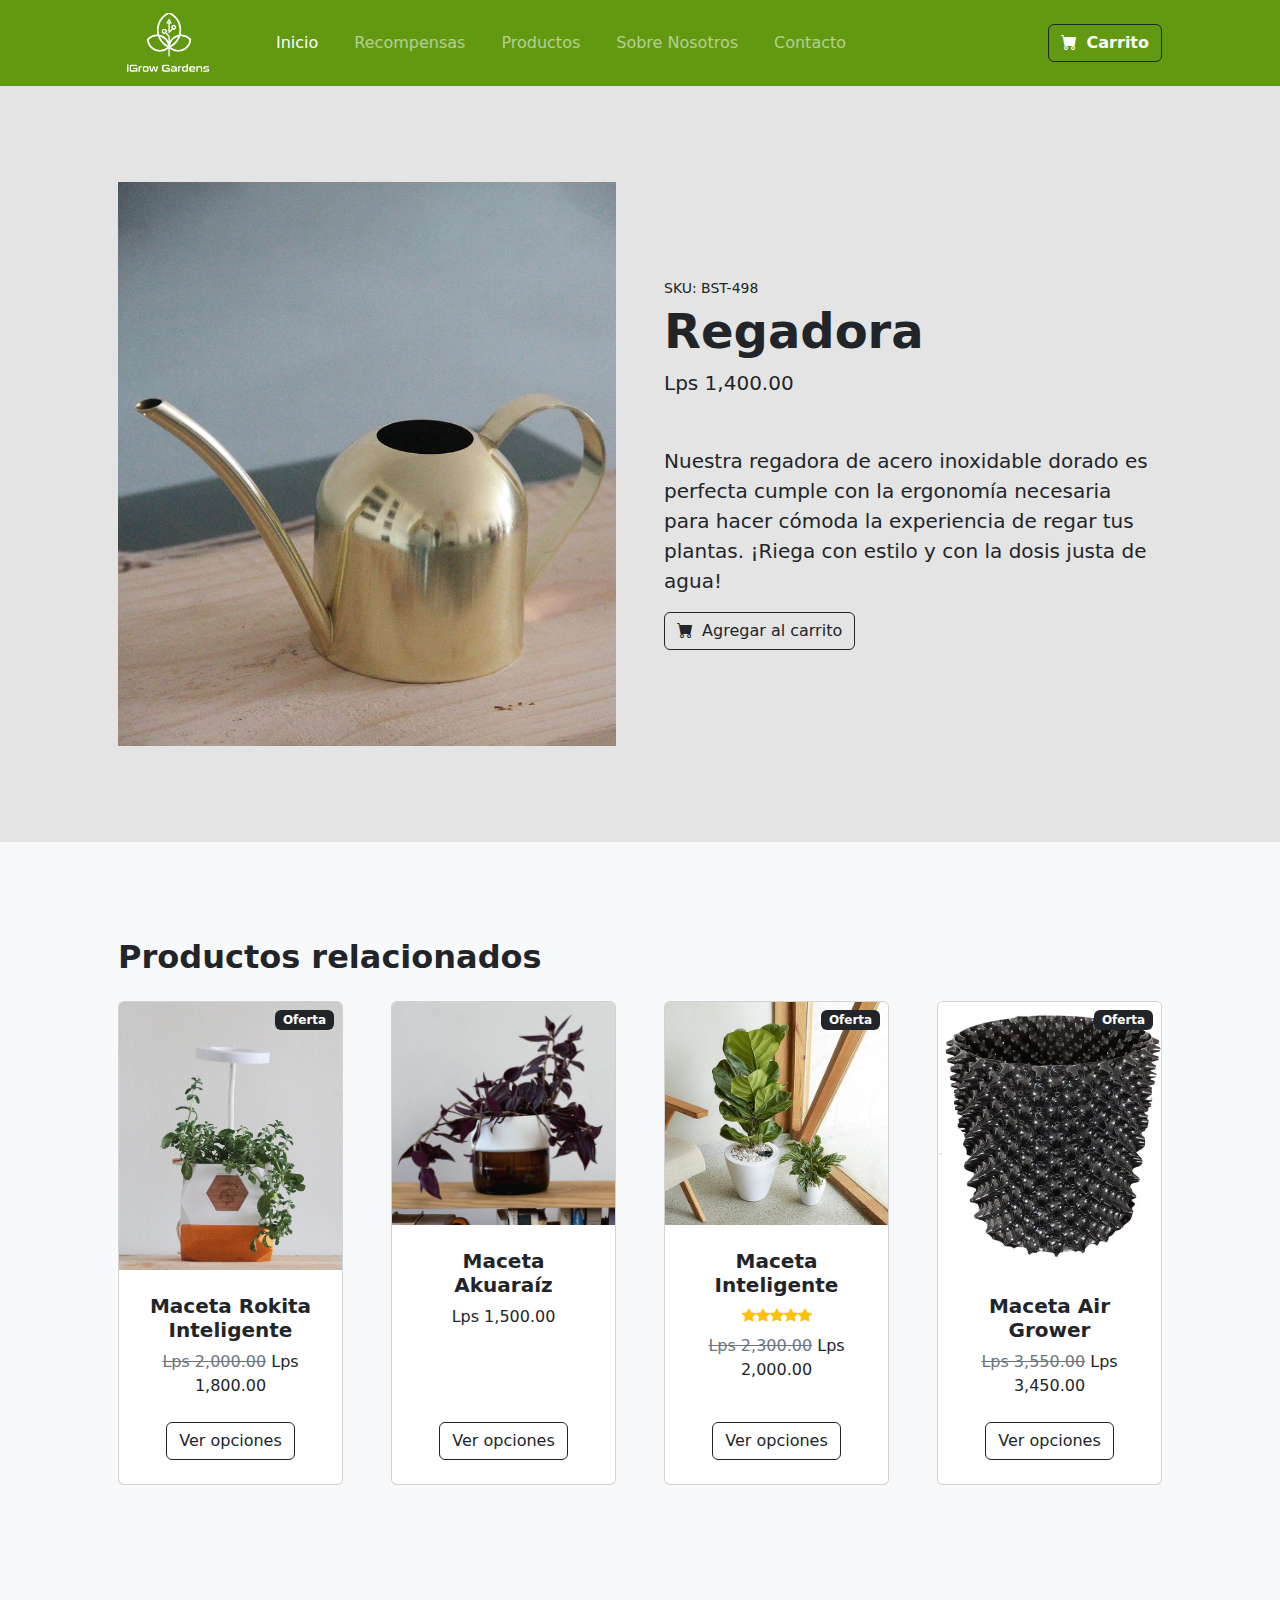
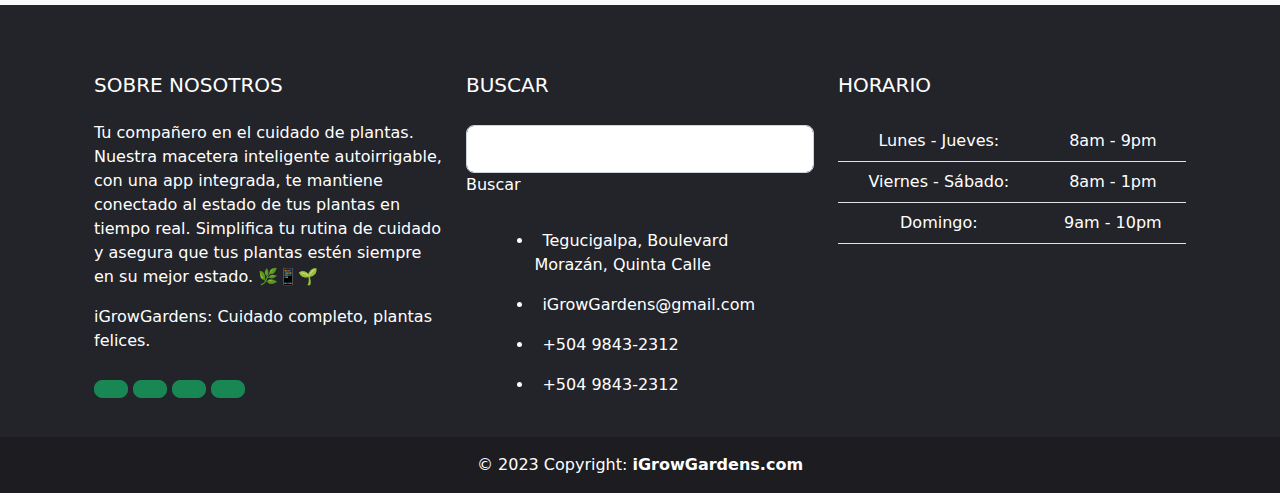
<file: regadora.html>
<!DOCTYPE html>
<html lang="en">
    <head>
        <meta charset="utf-8" />
        <meta name="viewport" content="width=device-width, initial-scale=1, shrink-to-fit=no" />
        <meta name="description" content="" />
        <meta name="author" content="" />
        <title>iGrowGardens</title>
        <!-- Favicon-->
        <link rel="icon" href="icono.ico">
        <!-- Bootstrap icons-->
        <link href="https://cdn.jsdelivr.net/npm/bootstrap-icons@1.5.0/font/bootstrap-icons.css" rel="stylesheet" />
        <!-- Core theme CSS (includes Bootstrap)-->
        <link href="assets/CSS/styles.css" rel="stylesheet" />
    </head>
    <body>
        <!-- Navigation-->
        <nav class="navbar navbar-expand-lg navbar-dark" style="background-color:#619911;">
            <div class="container px-4 px-lg-5">
                <a class="navbar-brand" href="index.html">
                    <img src="assets/img/logo.png" alt="" width="100" height="60">
                </a>
                <button class="navbar-toggler" type="button" data-bs-toggle="collapse" data-bs-target="#navbarSupportedContent" aria-controls="navbarSupportedContent" aria-expanded="false" aria-label="Toggle navigation"><span class="navbar-toggler-icon"></span></button>
                <div class="collapse navbar-collapse" id="navbarSupportedContent">
                    <ul class="navbar-nav me-auto mb-2 mb-lg-0 ms-lg-4">
                        <li class="nav-item"><a class="nav-link active" aria-current="page" href="index.html">Inicio</a></li>
                        <li class="nav-item"><a class="nav-link" href="rewards.html">Recompensas</a></li>
                        <li class="nav-item"><a class="nav-link" href="#related">Productos</a></li>
                        <li class="nav-item"><a class="nav-link" href="#footer">Sobre Nosotros</a></li>
                        <li class="nav-item"><a class="nav-link" href="#footer">Contacto</a></li>
                        
                    </ul>
                    <form class="d-flex">
                      <button class="btn btn-outline-dark">
                        <a href="cart.html" id="cartButton">
                            <i class="bi-cart-fill me-1"></i>
                            Carrito
                            <span class="badge bg-dark text-white ms-1 rounded-pill"></span>
                           </a>
                        </button>
                    </form>
                </div>
            </div>
        </nav>
        <!-- Product section-->
        <section class="py-5">
            <div class="container px-4 px-lg-5 my-5">
                <div class="row gx-4 gx-lg-5 align-items-center">
                    <div class="col-md-6"><img class="card-img-top mb-5 mb-md-0" src="assets/img/regadora.jpg" alt="..." /></div>
                    <div class="col-md-6">
                        <div class="small mb-1">SKU: BST-498</div>
                        <h1 class="display-5 fw-bolder">Regadora</h1>
                        <div class="fs-5 mb-5">                          
                            <span>Lps 1,400.00</span>
                        </div>
                        <p class="lead">Nuestra regadora de acero inoxidable dorado es perfecta cumple con la ergonomía necesaria para hacer cómoda la experiencia de regar tus plantas.
                            ¡Riega con estilo y con la dosis justa de agua!
                            </p>
                        <div class="d-flex">
                            
                            <button class="btn btn-outline-dark flex-shrink-0" onclick="addItem6()" type="button">
                                <i class="bi-cart-fill me-1"></i>
                                Agregar al carrito
                            </button>
                        </div>
                    </div>
                </div>
            </div>
        </section>
        <!-- Related items section-->
        <section class="py-5 bg-light" id="related">
            <div class="container px-4 px-lg-5 mt-5 relatedProducts">
                <h2 class="fw-bolder mb-4">Productos relacionados</h2>
                <div class="row gx-4 gx-lg-5 row-cols-2 row-cols-md-3 row-cols-xl-4 justify-content-center">
                    <div class="col mb-5">
                        <div class="card h-100">
                            <div class="badge bg-dark text-white position-absolute" style="top: 0.5rem; right: 0.5rem">Oferta</div>
                            <!-- Product image-->
                            <img class="card-img-top" src="assets/img/maceta1-rokita-inteligente.jpg" width="223" height="268" alt="..." />
                            <!-- Product details-->
                            <div class="card-body p-4">
                                <div class="text-center">
                                    <!-- Product name-->
                                    <h5 class="fw-bolder">Maceta Rokita Inteligente</h5>
                                    <!-- Product price-->
                                    <span class="text-muted text-decoration-line-through">Lps 2,000.00</span>
                                    Lps 1,800.00
                                </div>
                            </div>
                            <!-- Product actions-->
                            <div class="card-footer p-4 pt-0 border-top-0 bg-transparent">
                                <div class="text-center"><a class="btn btn-outline-dark mt-auto" href="rokita.html">Ver opciones</a></div>
                            </div>
                        </div>
                    </div>
                    <div class="col mb-5">
                        <div class="card h-100">
                            <!-- Product image-->
                            <img class="card-img-top" src="assets/img/maceta2-maceta-akuaraiz.jpg" alt="..." />
                            <!-- Product details-->
                            <div class="card-body p-4">
                                <div class="text-center">
                                    <!-- Product name-->
                                    <h5 class="fw-bolder">Maceta Akuaraíz</h5>
                                    <!-- Product price-->
                                    Lps 1,500.00
                                </div>
                            </div>
                            <!-- Product actions-->
                            <div class="card-footer p-4 pt-0 border-top-0 bg-transparent">
                                <div class="text-center"><a class="btn btn-outline-dark mt-auto" href="akuaraiz.html">Ver opciones</a></div>
                            </div>
                        </div>
                    </div>
                    <div class="col mb-5">
                        <div class="card h-100">
                            <!-- Sale badge-->
                            <div class="badge bg-dark text-white position-absolute" style="top: 0.5rem; right: 0.5rem">Oferta</div>
                            <!-- Product image-->
                            <img class="card-img-top" src="assets/img/maceta3-maceta-inteligente.jpg" alt="..." />
                            <!-- Product details-->
                            <div class="card-body p-4">
                                <div class="text-center">
                                    <!-- Product name-->
                                    <h5 class="fw-bolder">Maceta Inteligente</h5>
                                    <!-- Product reviews-->
                                    <div class="d-flex justify-content-center small text-warning mb-2">
                                        <div class="bi-star-fill"></div>
                                        <div class="bi-star-fill"></div>
                                        <div class="bi-star-fill"></div>
                                        <div class="bi-star-fill"></div>
                                        <div class="bi-star-fill"></div>
                                    </div>
                                    <!-- Product price-->
                                    <span class="text-muted text-decoration-line-through">Lps 2,300.00</span>
                                    Lps 2,000.00
                                </div>
                            </div>
                            <!-- Product actions-->
                            <div class="card-footer p-4 pt-0 border-top-0 bg-transparent">
                                <div class="text-center"><a class="btn btn-outline-dark mt-auto" href="inteligente.html">Ver opciones</a></div>
                            </div>
                        </div>
                    </div>
                    <div class="col mb-5">
                        <div class="card h-100">
                            <!-- Sale badge-->
                            <div class="badge bg-dark text-white position-absolute" style="top: 0.5rem; right: 0.5rem">Oferta</div>
                            <!-- Product image-->
                            <img class="card-img-top" src="assets/img/maceta4-maceta-air-grower.jpg" width="223" height="268" alt="..." />
                            <!-- Product details-->
                            <div class="card-body p-4">
                                <div class="text-center">
                                    <!-- Product name-->
                                    <h5 class="fw-bolder">Maceta Air Grower</h5>
                                    <!-- Product price-->
                                    <span class="text-muted text-decoration-line-through">Lps 3,550.00</span>
                                    Lps 3,450.00
                                </div>
                            </div>
                            <!-- Product actions-->
                            <div class="card-footer p-4 pt-0 border-top-0 bg-transparent">
                                <div class="text-center"><a class="btn btn-outline-dark mt-auto" href="airgrower.html">Ver opciones</a></div>
                            </div>
                        </div>
                    </div>
                </div>
            </div>
        </section>

        <!-- Footer-->
        <footer class="text-white text-center text-lg-start" id="footer" style="background-color: #23242a;">
            <!-- Grid container -->
            <div class="container p-4">
              <!--Grid row-->
              <div class="row mt-4">
                <!--Grid column-->
                <div class="col-lg-4 col-md-12 mb-4 mb-md-0">
                  <h5 class="text-uppercase mb-4">Sobre Nosotros</h5>
        
                  <p>
                    Tu compañero en el cuidado de plantas. Nuestra macetera inteligente autoirrigable, con una app integrada, te mantiene conectado al estado de tus plantas en tiempo real. Simplifica tu rutina de cuidado y asegura que tus plantas estén siempre en su mejor estado. 🌿📱🌱
                  </p>
        
                  <p>
                    iGrowGardens: Cuidado completo, plantas felices.
                  </p>
        
                  <div class="mt-4">
                    <!-- Facebook -->
                    <a type="button" class="btn btn-floating btn-success btn-lg"><i class="fab fa-facebook-f"></i></a>
                    <!-- Dribbble -->
                    <a type="button" class="btn btn-floating btn-success btn-lg"><i class="fab fa-dribbble"></i></a>
                    <!-- Twitter -->
                    <a type="button" class="btn btn-floating btn-success btn-lg"><i class="fab fa-twitter"></i></a>
                    <!-- Google + -->
                    <a type="button" class="btn btn-floating btn-success btn-lg"><i class="fab fa-google-plus-g"></i></a>
                    <!-- Linkedin -->
                  </div>
                </div>
                <!--Grid column-->
        
                <!--Grid column-->
                <div class="col-lg-4 col-md-6 mb-4 mb-md-0">
                  <h5 class="text-uppercase mb-4 pb-1">Buscar</h5>
        
                  <div class="form-outline form-white mb-4">
                    <input type="text" id="formControlLg" class="form-control form-control-lg">
                    <label class="form-label" for="formControlLg" style="margin-left: 0px;">Buscar</label>
                  <div class="form-notch"><div class="form-notch-leading" style="width: 9px;"></div><div class="form-notch-middle" style="width: 48.8px;"></div><div class="form-notch-trailing"></div></div></div>
        
                  <ul class="fa-ul" style="margin-left: 1.65em;">
                    <li class="mb-3">
                      <span class="fa-li"><i class="fas fa-home"></i></span><span class="ms-2">Tegucigalpa, Boulevard Morazán, Quinta Calle</span>
                    </li>
                    <li class="mb-3">
                      <span class="fa-li"><i class="fas fa-envelope"></i></span><span class="ms-2">iGrowGardens@gmail.com</span>
                    </li>
                    <li class="mb-3">
                      <span class="fa-li"><i class="fas fa-phone"></i></span><span class="ms-2">+504 9843-2312</span>
                    </li>
                    <li class="mb-3">
                      <span class="fa-li"><i class="fas fa-print"></i></span><span class="ms-2">+504 9843-2312</span>
                    </li>
                  </ul>
                </div>
                <!--Grid column-->
        
                <!--Grid column-->
                <div class="col-lg-4 col-md-6 mb-4 mb-md-0">
                  <h5 class="text-uppercase mb-4">Horario</h5>
        
                  <table class="table text-center text-white">
                    <tbody class="font-weight-normal">
                      <tr>
                        <td>Lunes - Jueves:</td>
                        <td>8am - 9pm</td>
                      </tr>
                      <tr>
                        <td>Viernes - Sábado:</td>
                        <td>8am - 1pm</td>
                      </tr>
                      <tr>
                        <td>Domingo:</td>
                        <td>9am - 10pm</td>
                      </tr>
                    </tbody>
                  </table>
                </div>
                <!--Grid column-->
              </div>
              <!--Grid row-->
            </div>
            <!-- Grid container -->
        
            <!-- Copyright -->
            <div class="text-center p-3" style="background-color: rgba(0, 0, 0, 0.2);">
              © 2023 Copyright:
              <a class="text-white" href="https://mdbootstrap.com/">iGrowGardens.com</a>
            </div>
            <!-- Copyright -->
          </footer>

        <!-- Bootstrap core JS-->
        <script src="assets/JS/scriptcart.js"></script>
        <script src="https://cdn.jsdelivr.net/npm/bootstrap@5.1.3/dist/js/bootstrap.bundle.min.js" integrity="sha384-ka7Sk0Gln4gmtz2MlQnikT1wXgYsOg+OMhuP+IlRH9sENBO0LRn5q+8nbTov4+1p" crossorigin="anonymous"></script>
        <script src="https://code.jquery.com/jquery-3.2.1.slim.min.js" integrity="sha384-KJ3o2DKtIkvYIK3UENzmM7KCkRr/rE9/Qpg6aAZGJwFDMVNA/GpGFF93hXpG5KkN" crossorigin="anonymous"></script>
        <script src="https://cdnjs.cloudflare.com/ajax/libs/popper.js/1.12.9/umd/popper.min.js" integrity="sha384-ApNbgh9B+Y1QKtv3Rn7W3mgPxhU9K/ScQsAP7hUibX39j7fakFPskvXusvfa0b4Q" crossorigin="anonymous"></script>
        <script src="https://maxcdn.bootstrapcdn.com/bootstrap/4.0.0/js/bootstrap.min.js" integrity="sha384-JZR6Spejh4U02d8jOt6vLEHfe/JQGiRRSQQxSfFWpi1MquVdAyjUar5+76PVCmYl" crossorigin="anonymous"></script>
        </body>
</html>
</file>
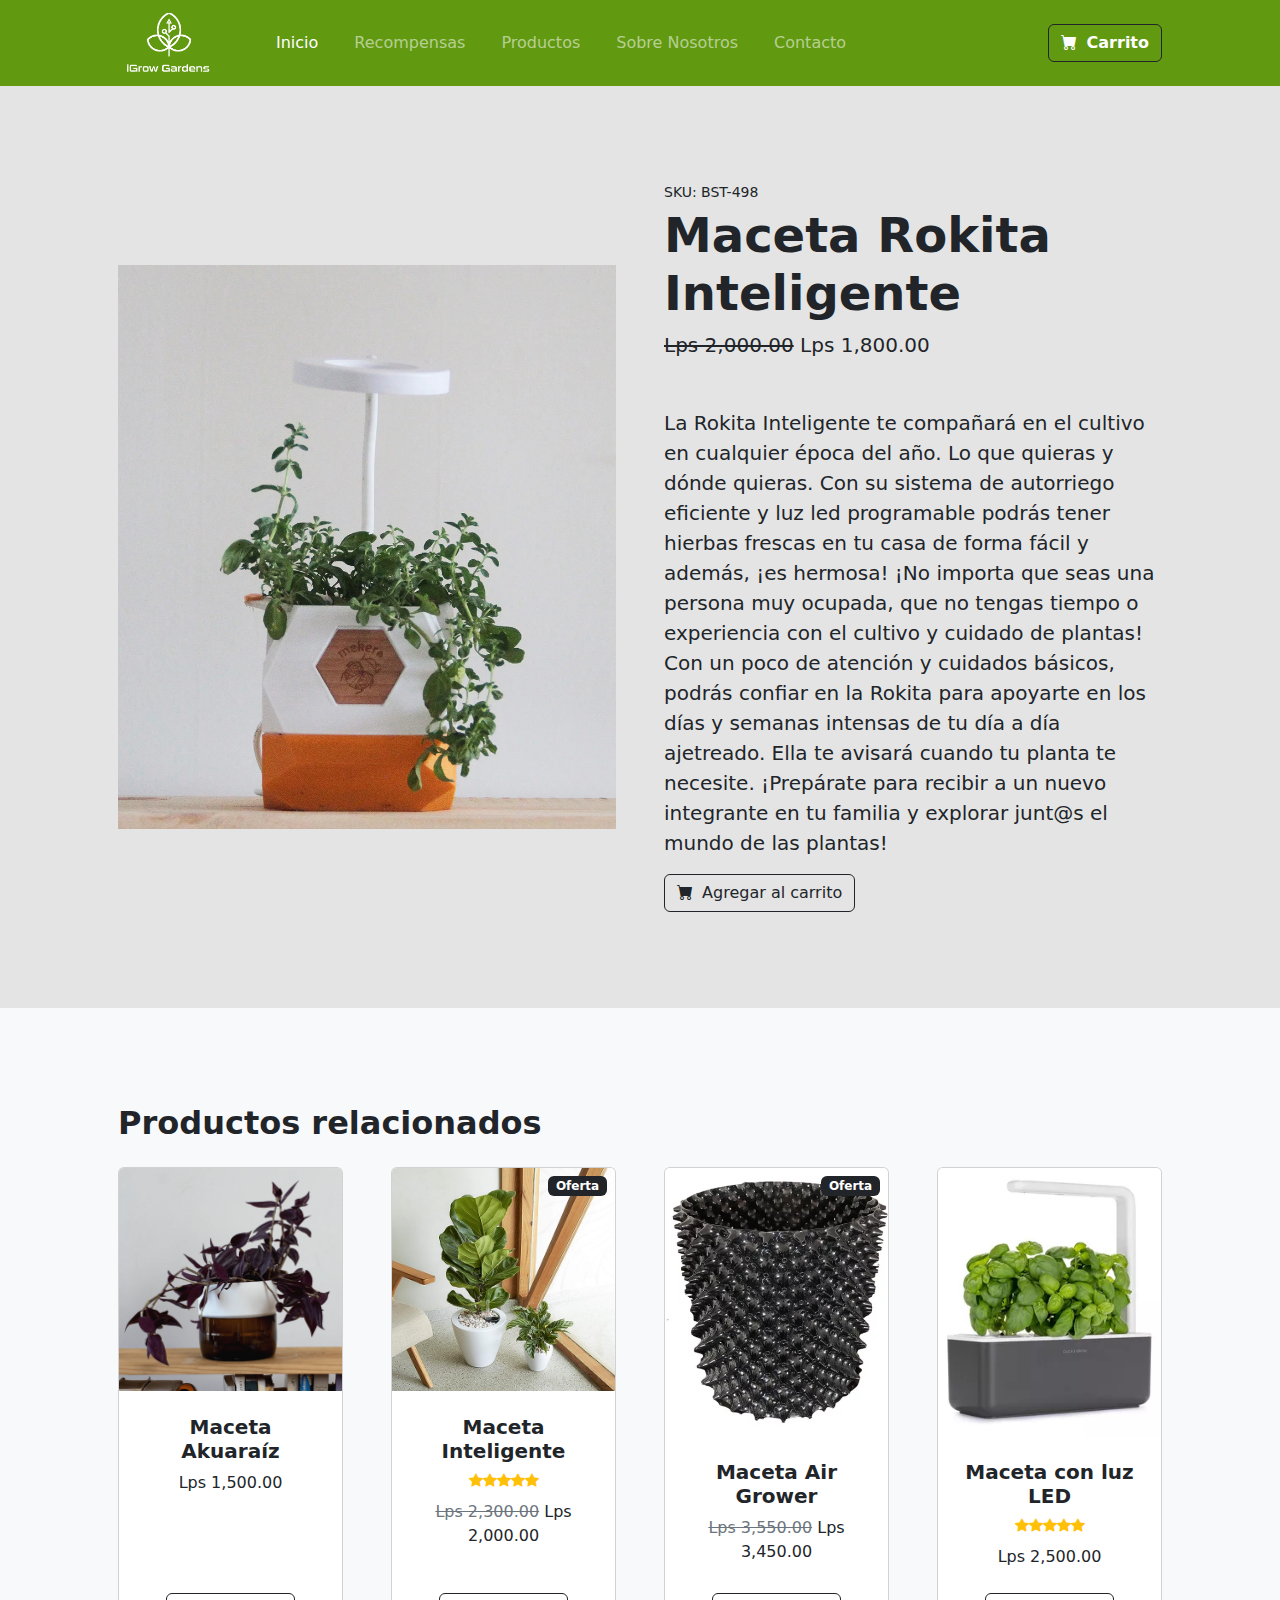
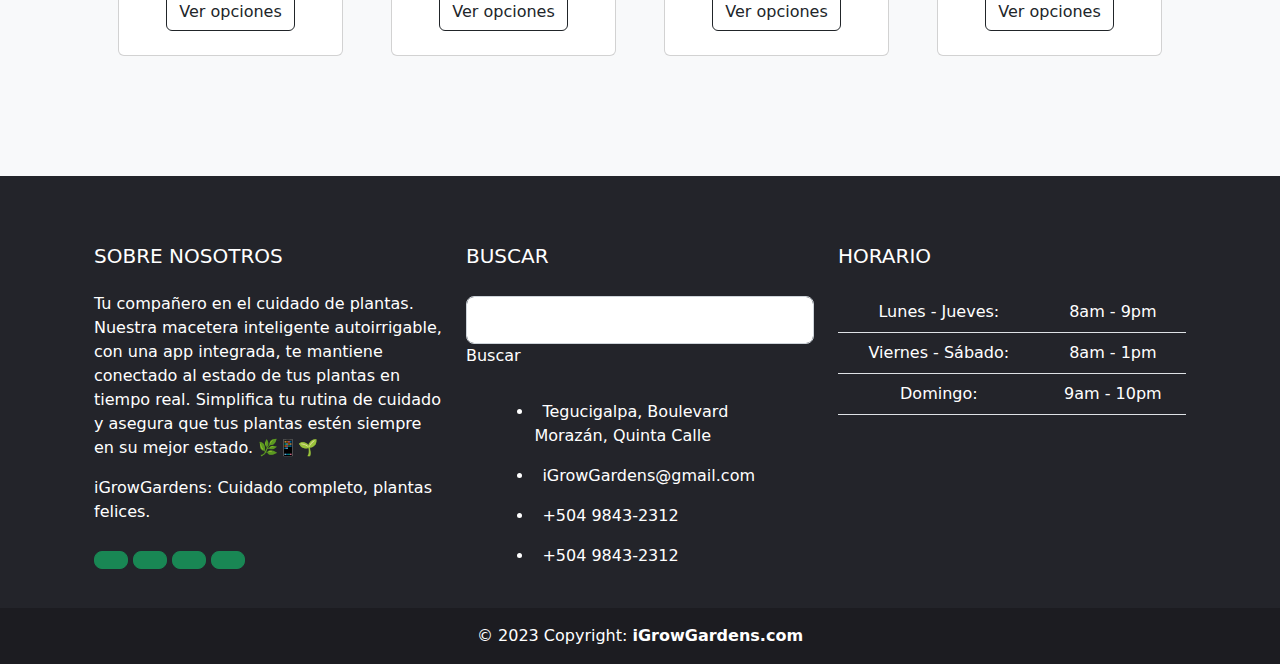
<file: rokita.html>
<!DOCTYPE html>
<html lang="en">
    <head>
        <meta charset="utf-8" />
        <meta name="viewport" content="width=device-width, initial-scale=1, shrink-to-fit=no" />
        <meta name="description" content="" />
        <meta name="author" content="" />
        <title>iGrowGardens</title>
        <!-- Favicon-->
        <link rel="icon" href="icono.ico">
        <!-- Bootstrap icons-->
        <link href="https://cdn.jsdelivr.net/npm/bootstrap-icons@1.5.0/font/bootstrap-icons.css" rel="stylesheet" />
        <!-- Core theme CSS (includes Bootstrap)-->
        <link href="assets/CSS/styles.css" rel="stylesheet" />
    </head>
    <body>
        <!-- Navigation-->
        <nav class="navbar navbar-expand-lg navbar-dark" style="background-color:#619911;">
            <div class="container px-4 px-lg-5">
                <a class="navbar-brand" href="index.html">
                    <img src="assets/img/logo.png" alt="" width="100" height="60">
                </a>
                <button class="navbar-toggler" type="button" data-bs-toggle="collapse" data-bs-target="#navbarSupportedContent" aria-controls="navbarSupportedContent" aria-expanded="false" aria-label="Toggle navigation"><span class="navbar-toggler-icon"></span></button>
                <div class="collapse navbar-collapse" id="navbarSupportedContent">
                    <ul class="navbar-nav me-auto mb-2 mb-lg-0 ms-lg-4">
                        <li class="nav-item"><a class="nav-link active" aria-current="page" href="index.html">Inicio</a></li>
                        <li class="nav-item"><a class="nav-link" href="rewards.html">Recompensas</a></li>
                        <li class="nav-item"><a class="nav-link" href="#related">Productos</a></li>
                        <li class="nav-item"><a class="nav-link" href="#footer">Sobre Nosotros</a></li>
                        <li class="nav-item"><a class="nav-link" href="#footer">Contacto</a></li>
                        
                    </ul>
                    <form class="d-flex">
                        <button class="btn btn-outline-dark">
                            <a href="cart.html" id="cartButton">
                                <i class="bi-cart-fill me-1"></i>
                                Carrito
                                <span class="badge bg-dark text-white ms-1 rounded-pill"></span>
                               </a>
                            </button>
                    </form>
                </div>
            </div>
        </nav>
        <!-- Product section-->
        <section class="py-5">
            <div class="container px-4 px-lg-5 my-5">
                <div class="row gx-4 gx-lg-5 align-items-center">
                    <div class="col-md-6"><img class="card-img-top mb-5 mb-md-0" src="assets/img/maceta1-rokita-inteligente.jpg" alt="..." /></div>
                    <div class="col-md-6">
                        <div class="small mb-1">SKU: BST-498</div>
                        <h1 class="display-5 fw-bolder">Maceta Rokita Inteligente</h1>
                        <div class="fs-5 mb-5">
                            <span class="text-decoration-line-through">Lps 2,000.00</span>
                            <span>Lps 1,800.00</span>
                        </div>
                        <p class="lead">La Rokita Inteligente te compañará en el cultivo en cualquier época del año. Lo que quieras y dónde quieras. Con su sistema de autorriego eficiente y luz led programable podrás tener hierbas frescas en tu casa de forma fácil y además, ¡es hermosa!

                            ¡No importa que seas una persona muy ocupada, que no tengas tiempo o experiencia con el cultivo y cuidado de plantas! Con un poco de atención y cuidados básicos, podrás confiar en la Rokita para apoyarte en los días y semanas intensas de tu día a día ajetreado. Ella te avisará cuando tu planta te necesite.
                            
                            ¡Prepárate para recibir a un nuevo integrante en tu familia y explorar junt@s el mundo de las plantas!</p>
                        <div class="d-flex">
                            <button class="btn btn-outline-dark flex-shrink-0" onclick="addItem()" type="button">
                                <i class="bi-cart-fill me-1"></i>
                                Agregar al carrito
                            </button>
                        </div>
                    </div>
                </div>
            </div>
        </section>
        <!-- Related items section-->
        <section class="py-5 bg-light">
            <div class="container px-4 px-lg-5 mt-5 relatedProducts" id="related">
                <h2 class="fw-bolder mb-4">Productos relacionados</h2>
                <div class="row gx-4 gx-lg-5 row-cols-2 row-cols-md-3 row-cols-xl-4 justify-content-center">
                    <div class="col mb-5">
                        <div class="card h-100">
                            <!-- Product image-->
                            <img class="card-img-top" src="assets/img/maceta2-maceta-akuaraiz.jpg" alt="..." />
                            <!-- Product details-->
                            <div class="card-body p-4">
                                <div class="text-center">
                                    <!-- Product name-->
                                    <h5 class="fw-bolder">Maceta Akuaraíz</h5>
                                    <!-- Product price-->
                                    Lps 1,500.00
                                </div>
                            </div>
                            <!-- Product actions-->
                            <div class="card-footer p-4 pt-0 border-top-0 bg-transparent">
                                <div class="text-center"><a class="btn btn-outline-dark mt-auto" href="akuaraiz.html">Ver opciones</a></div>
                            </div>
                        </div>
                    </div>
                    <div class="col mb-5">
                        <div class="card h-100">
                            <!-- Sale badge-->
                            <div class="badge bg-dark text-white position-absolute" style="top: 0.5rem; right: 0.5rem">Oferta</div>
                            <!-- Product image-->
                            <img class="card-img-top" src="assets/img/maceta3-maceta-inteligente.jpg" alt="..." />
                            <!-- Product details-->
                            <div class="card-body p-4">
                                <div class="text-center">
                                    <!-- Product name-->
                                    <h5 class="fw-bolder">Maceta Inteligente</h5>
                                    <!-- Product reviews-->
                                    <div class="d-flex justify-content-center small text-warning mb-2">
                                        <div class="bi-star-fill"></div>
                                        <div class="bi-star-fill"></div>
                                        <div class="bi-star-fill"></div>
                                        <div class="bi-star-fill"></div>
                                        <div class="bi-star-fill"></div>
                                    </div>
                                    <!-- Product price-->
                                    <span class="text-muted text-decoration-line-through">Lps 2,300.00</span>
                                    Lps 2,000.00
                                </div>
                            </div>
                            <!-- Product actions-->
                            <div class="card-footer p-4 pt-0 border-top-0 bg-transparent">
                                <div class="text-center"><a class="btn btn-outline-dark mt-auto" href="inteligente.html">Ver opciones</a></div>
                            </div>
                        </div>
                    </div>
                    <div class="col mb-5">
                        <div class="card h-100">
                            <!-- Sale badge-->
                            <div class="badge bg-dark text-white position-absolute" style="top: 0.5rem; right: 0.5rem">Oferta</div>
                            <!-- Product image-->
                            <img class="card-img-top" src="assets/img/maceta4-maceta-air-grower.jpg" width="223" height="268" alt="..." />
                            <!-- Product details-->
                            <div class="card-body p-4">
                                <div class="text-center">
                                    <!-- Product name-->
                                    <h5 class="fw-bolder">Maceta Air Grower</h5>
                                    <!-- Product price-->
                                    <span class="text-muted text-decoration-line-through">Lps 3,550.00</span>
                                    Lps 3,450.00
                                </div>
                            </div>
                            <!-- Product actions-->
                            <div class="card-footer p-4 pt-0 border-top-0 bg-transparent">
                                <div class="text-center"><a class="btn btn-outline-dark mt-auto" href="airgrower.html">Ver opciones</a></div>
                            </div>
                        </div>
                    </div>
                    <div class="col mb-5">
                        <div class="card h-100">
                            <!-- Product image-->
                            <img class="card-img-top" src="assets/img/maceta5-maceta-con-luz-led.jpg" width="223" height="268" alt="..." />
                            <!-- Product details-->
                            <div class="card-body p-4">
                                <div class="text-center">
                                    <!-- Product name-->
                                    <h5 class="fw-bolder">Maceta con luz LED</h5>
                                    <!-- Product reviews-->
                                    <div class="d-flex justify-content-center small text-warning mb-2">
                                        <div class="bi-star-fill"></div>
                                        <div class="bi-star-fill"></div>
                                        <div class="bi-star-fill"></div>
                                        <div class="bi-star-fill"></div>
                                        <div class="bi-star-fill"></div>
                                    </div>
                                    <!-- Product price-->
                                    Lps 2,500.00
                                </div>
                            </div>
                            <!-- Product actions-->
                            <div class="card-footer p-4 pt-0 border-top-0 bg-transparent">
                                <div class="text-center"><a class="btn btn-outline-dark mt-auto" href="macetaled.html">Ver opciones</a></div>
                            </div>
                        </div>
                    </div>
                </div>
            </div>
        </section>

        <!-- Footer-->
        <footer class="text-white text-center text-lg-start" id="footer" style="background-color: #23242a;">
            <!-- Grid container -->
            <div class="container p-4">
              <!--Grid row-->
              <div class="row mt-4">
                <!--Grid column-->
                <div class="col-lg-4 col-md-12 mb-4 mb-md-0">
                  <h5 class="text-uppercase mb-4">Sobre Nosotros</h5>
        
                  <p>
                    Tu compañero en el cuidado de plantas. Nuestra macetera inteligente autoirrigable, con una app integrada, te mantiene conectado al estado de tus plantas en tiempo real. Simplifica tu rutina de cuidado y asegura que tus plantas estén siempre en su mejor estado. 🌿📱🌱
                  </p>
        
                  <p>
                    iGrowGardens: Cuidado completo, plantas felices.
                  </p>
        
                  <div class="mt-4">
                    <!-- Facebook -->
                    <a type="button" class="btn btn-floating btn-success btn-lg"><i class="fab fa-facebook-f"></i></a>
                    <!-- Dribbble -->
                    <a type="button" class="btn btn-floating btn-success btn-lg"><i class="fab fa-dribbble"></i></a>
                    <!-- Twitter -->
                    <a type="button" class="btn btn-floating btn-success btn-lg"><i class="fab fa-twitter"></i></a>
                    <!-- Google + -->
                    <a type="button" class="btn btn-floating btn-success btn-lg"><i class="fab fa-google-plus-g"></i></a>
                    <!-- Linkedin -->
                  </div>
                </div>
                <!--Grid column-->
        
                <!--Grid column-->
                <div class="col-lg-4 col-md-6 mb-4 mb-md-0">
                  <h5 class="text-uppercase mb-4 pb-1">Buscar</h5>
        
                  <div class="form-outline form-white mb-4">
                    <input type="text" id="formControlLg" class="form-control form-control-lg">
                    <label class="form-label" for="formControlLg" style="margin-left: 0px;">Buscar</label>
                  <div class="form-notch"><div class="form-notch-leading" style="width: 9px;"></div><div class="form-notch-middle" style="width: 48.8px;"></div><div class="form-notch-trailing"></div></div></div>
        
                  <ul class="fa-ul" style="margin-left: 1.65em;">
                    <li class="mb-3">
                      <span class="fa-li"><i class="fas fa-home"></i></span><span class="ms-2">Tegucigalpa, Boulevard Morazán, Quinta Calle</span>
                    </li>
                    <li class="mb-3">
                      <span class="fa-li"><i class="fas fa-envelope"></i></span><span class="ms-2">iGrowGardens@gmail.com</span>
                    </li>
                    <li class="mb-3">
                      <span class="fa-li"><i class="fas fa-phone"></i></span><span class="ms-2">+504 9843-2312</span>
                    </li>
                    <li class="mb-3">
                      <span class="fa-li"><i class="fas fa-print"></i></span><span class="ms-2">+504 9843-2312</span>
                    </li>
                  </ul>
                </div>
                <!--Grid column-->
        
                <!--Grid column-->
                <div class="col-lg-4 col-md-6 mb-4 mb-md-0">
                  <h5 class="text-uppercase mb-4">Horario</h5>
        
                  <table class="table text-center text-white">
                    <tbody class="font-weight-normal">
                      <tr>
                        <td>Lunes - Jueves:</td>
                        <td>8am - 9pm</td>
                      </tr>
                      <tr>
                        <td>Viernes - Sábado:</td>
                        <td>8am - 1pm</td>
                      </tr>
                      <tr>
                        <td>Domingo:</td>
                        <td>9am - 10pm</td>
                      </tr>
                    </tbody>
                  </table>
                </div>
                <!--Grid column-->
              </div>
              <!--Grid row-->
            </div>
            <!-- Grid container -->
        
            <!-- Copyright -->
            <div class="text-center p-3" style="background-color: rgba(0, 0, 0, 0.2);">
              © 2023 Copyright:
              <a class="text-white" href="https://mdbootstrap.com/">iGrowGardens.com</a>
            </div>
            <!-- Copyright -->
          </footer>

        <!-- Bootstrap core JS-->
        <script src="assets/JS/scriptcart.js"></script>
        <script src="https://cdn.jsdelivr.net/npm/bootstrap@5.1.3/dist/js/bootstrap.bundle.min.js" integrity="sha384-ka7Sk0Gln4gmtz2MlQnikT1wXgYsOg+OMhuP+IlRH9sENBO0LRn5q+8nbTov4+1p" crossorigin="anonymous"></script>
        <script src="https://code.jquery.com/jquery-3.2.1.slim.min.js" integrity="sha384-KJ3o2DKtIkvYIK3UENzmM7KCkRr/rE9/Qpg6aAZGJwFDMVNA/GpGFF93hXpG5KkN" crossorigin="anonymous"></script>
        <script src="https://cdnjs.cloudflare.com/ajax/libs/popper.js/1.12.9/umd/popper.min.js" integrity="sha384-ApNbgh9B+Y1QKtv3Rn7W3mgPxhU9K/ScQsAP7hUibX39j7fakFPskvXusvfa0b4Q" crossorigin="anonymous"></script>
        <script src="https://maxcdn.bootstrapcdn.com/bootstrap/4.0.0/js/bootstrap.min.js" integrity="sha384-JZR6Spejh4U02d8jOt6vLEHfe/JQGiRRSQQxSfFWpi1MquVdAyjUar5+76PVCmYl" crossorigin="anonymous"></script>
        </body>
</html>
</file>
